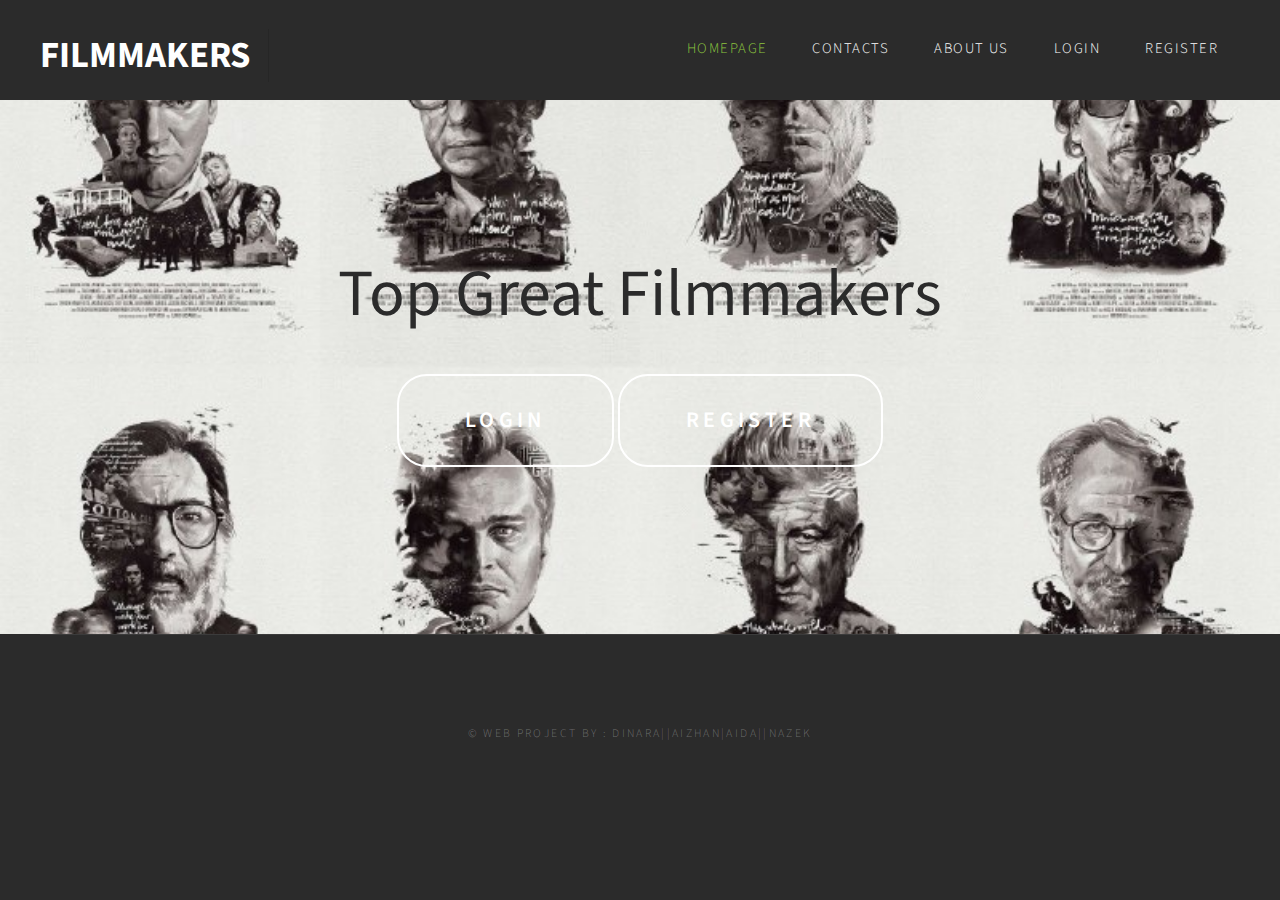
<file: frontHome/index.html>
<html xmlns="http://www.w3.org/1999/xhtml">
<head>
<meta http-equiv="Content-Type" content="text/html; charset=utf-8" />
<title></title>
<meta name="keywords" content="" />
<meta name="description" content="" />
<link href="http://fonts.googleapis.com/css?family=Source+Sans+Pro:200,300,400,600,700,900" rel="stylesheet" />
<link href="default.css" rel="stylesheet" type="text/css" media="all" />

</head>
<body>
<div id="header-wrapper">
	<div id="header" class="container">
		<div id="logo">
			<h1><a href="#">Filmmakers</a></h1>
		</div>
		<div id="menu">
			<ul>
				<li class="current_page_item"><a href="#" accesskey="1" title="">Homepage</a></li>
				<li><a href="#" accesskey="2" title="">Contacts</a></li>
				<li><a href="#" accesskey="3" title="">About Us</a></li>
				<li><a href="#" accesskey="4" title="">Login</a></li>
				<li><a href="#" accesskey="5" title="">Register</a></li>
			</ul>
		</div>
	</div>
</div>
<div id="header-featured">
	<div id="banner-wrapper">
		<div id="banner" class="container">
			<h2>Top Great Filmmakers</h2>
			
			<a href="#" class="button">Login</a>
			<a href="#" class="button">Register</a>
		</div>
	</div>
</div>

<div id="copyright" class="container">
	<p>&copy; Web project by :  Dinara||Aizhan|Aida||Nazek</p>
</div>
</body>
</html>
</file>
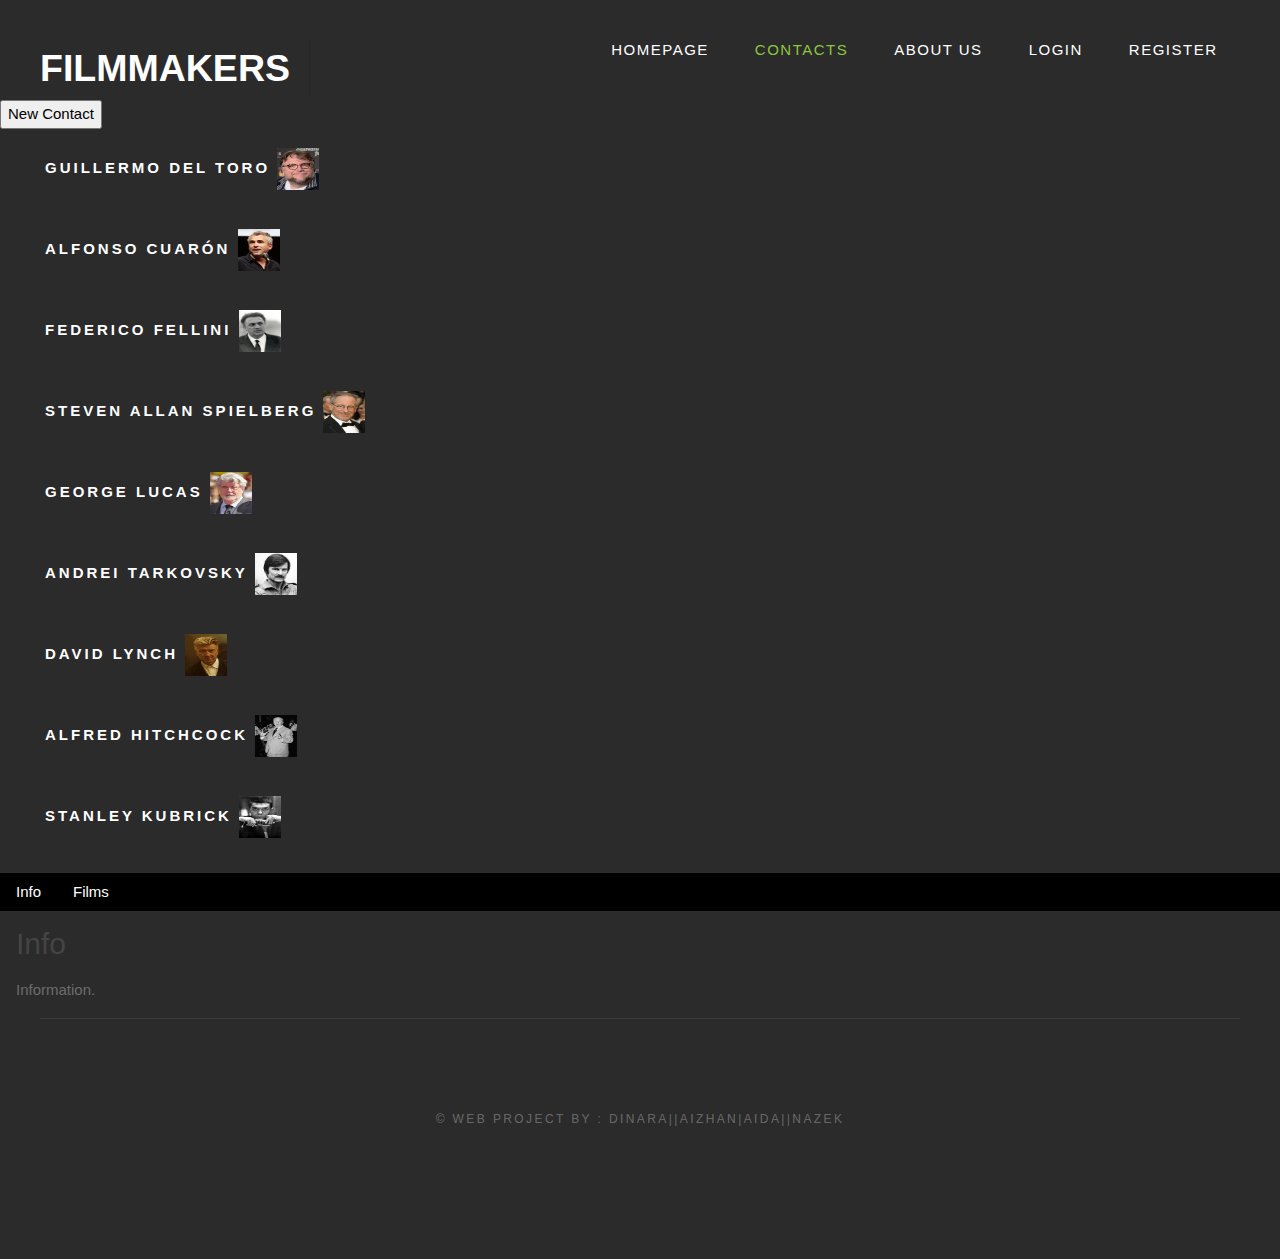
<file: Main/index.html>
<html xmlns="http://www.w3.org/1999/xhtml">
<head>
<meta http-equiv="Content-Type" content="text/html; charset=utf-8" />
<title></title>
<meta name="keywords" content="" />
<meta name="description" content="" />
<link href="http://fonts.googleapis.com/css?family=Source+Sans+Pro:200,300,400,600,700,900" rel="stylesheet" />
<link href="default.css" rel="stylesheet" type="text/css" media="all" />
<link rel="stylesheet" href="https://www.w3schools.com/w3css/4/w3.css">

</head>
<body>
<div id="header-wrapper">
	<div id="header" class="container">
		<div id="logo">
			<h1><a href="#">Filmmakers</a></h1>
		</div>
		<div id="menu">
			<ul>
				<li><a href="#" accesskey="1" title="">Homepage</a></li>
				<li class="current_page_item"><a href="#" accesskey="2" title="">Contacts</a></li>
				<li><a href="#" accesskey="3" title="">About Us</a></li>
				<li><a href="#" accesskey="4" title="">Login</a></li>
				<li><a href="#" accesskey="5" title="">Register</a></li>
			</ul>
		</div>
	</div>
</div>
<div >
	<button>New Contact</button>
	<ul>
		<li><a href="#" class="button" onclick="openCity('Guillermo del Toro')">Guillermo del Toro <img src="images/gu.jpg" width="42" height="42"/></a></li>
		<li><a href="#" class="button" onclick="openCity('Alfonso Cuarón')">Alfonso Cuarón <img src="images/alfo.jpg" width="42" height="42"/></a></li>
		<li><a href="#" class="button" onclick="openCity('Federico Fellini')">Federico Fellini <img src="images/fed.jpg" width="42" height="42"/></a></li>
		<li><a href="#" class="button" onclick="openCity('Steven Allan Spielberg')">Steven Allan Spielberg <img src="images/stev.jpg" width="42" height="42"/></a></li>
		<li><a href="#" class="button" onclick="openCity('George Lucas')">George Lucas <img src="images/george.jpg" width="42" height="42"/></a></li>
		<li><a href="#" class="button" onclick="openCity('Andrei Tarkovsky ')">Andrei Tarkovsky <img src="images/andrei.jpg" width="42" height="42"/></a></li>
		<li><a href="#" class="button" onclick="openCity('David Lynch')">David Lynch <img src="images/david.jpg" width="42" height="42"/></a></li>
		<li><a href="#" class="button" onclick="openCity('Alfred Hitchcock')">Alfred Hitchcock <img src="images/alfred.jpg" width="42" height="42"/></a></li>
		<li><a href="#" class="button" onclick="openCity('Stanley Kubrick')">Stanley Kubrick <img src="images/stan.jpg" width="42" height="42"/></a></li>
	</ul>
</div>
<div class="w3-bar w3-black" >
	<button class="w3-bar-item w3-button" onclick="openCity('Info')" >Info</button>
    <button class="w3-bar-item w3-button" onclick="openCity('Films')">Films</button>
</div>
<div id="Guillermo del Toro" class="w3-container film" style="display:none">
	
  <h2>Guillermo del Toro</h2>
  <ul>
  <li>First name Guillermo</li>
  <li>Last name del Toro</li>
  <li>Date Of Birth Oct 9, 1964 (54 years old)</li>
  <li>Occupation Film director, screenwriter, producer, novelist</li>
  <li>Country USA, Canada</li>
</ul>
<button class="w3-bar-item w3-button" >Edit</button>
<button class="w3-bar-item w3-button" >Delete</button>
</div>

<div id="Info" class="w3-container film">
  <h2>Info</h2>
  <p>Information.</p>
</div>

<div id="Films" class="w3-container film" style="display:none">
  <h2>Films</h2>
  <p>All Films.</p> 
</div>

<script>
function openCity(films) {
  var i;
  var x = document.getElementsByClassName("film");
  for (i = 0; i < x.length; i++) {
    x[i].style.display = "none";  
  }
  document.getElementById(films).style.display = "block";  
}
</script>
<div id="copyright" class="container">
	<p>&copy; Web project by :  Dinara||Aizhan|Aida||Nazek</p>
</div>
</body>
</html>
</file>
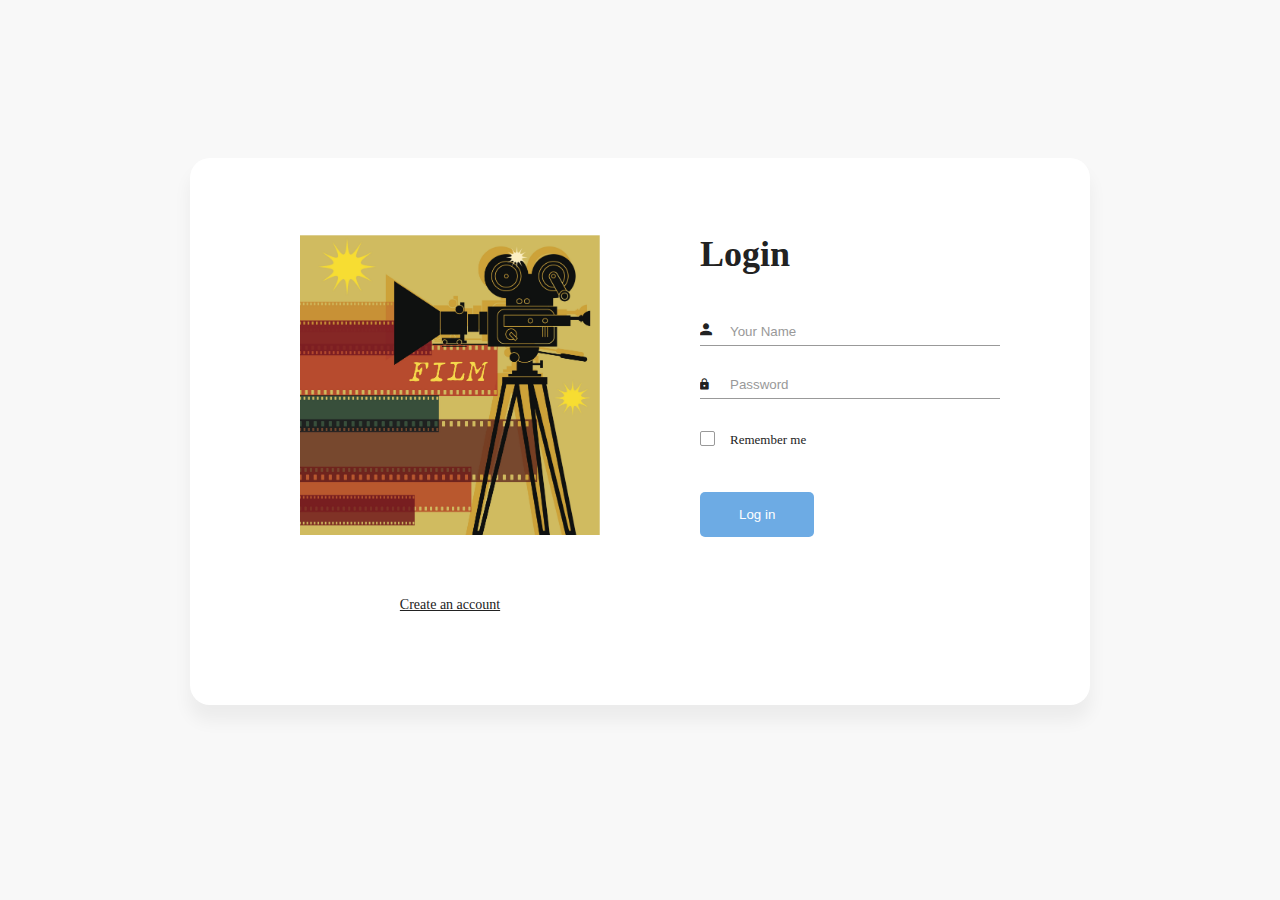
<file: RegistrationLogin/login.html>
<!DOCTYPE html>
<html lang="en">
<head>
    <meta charset="UTF-8">
    <meta name="viewport" content="width=device-width, initial-scale=1.0">
    <meta http-equiv="X-UA-Compatible" content="ie=edge">
    <title>Login</title>
    <link rel="stylesheet" href="fonts/material-icon/css/material-design-iconic-font.min.css">
    <link rel="stylesheet" href="css/style.css">
</head>
<body>

    <div class="main">
        <section class="sign-in">
            <div class="container">
                <div class="signin-content">
                    <div class="signin-image">
                        <figure><img src="images/signin-image.jpg" alt="sing up image"></figure>
                        <a href="#" class="signup-image-link">Create an account</a>
                    </div>

                    <div class="signin-form">
                        <h2 class="form-title">Login</h2>
                        <form method="POST" class="register-form" id="login-form">
                            <div class="form-group">
                                <label for="your_name"><i class="zmdi zmdi-account material-icons-name"></i></label>
                                <input type="text" name="your_name" id="your_name" placeholder="Your Name"/>
                            </div>
                            <div class="form-group">
                                <label for="your_pass"><i class="zmdi zmdi-lock"></i></label>
                                <input type="password" name="your_pass" id="your_pass" placeholder="Password"/>
                            </div>
                            <div class="form-group">
                                <input type="checkbox" name="remember-me" id="remember-me" class="agree-term" />
                                <label for="remember-me" class="label-agree-term"><span><span></span></span>Remember me</label>
                            </div>
                            <div class="form-group form-button">
                                <input type="submit" name="signin" id="signin" class="form-submit" value="Log in"/>
                            </div>
                        </form>
                        
                    </div>
                </div>
            </div>
        </section>

    </div>

</body>
</html>
</file>
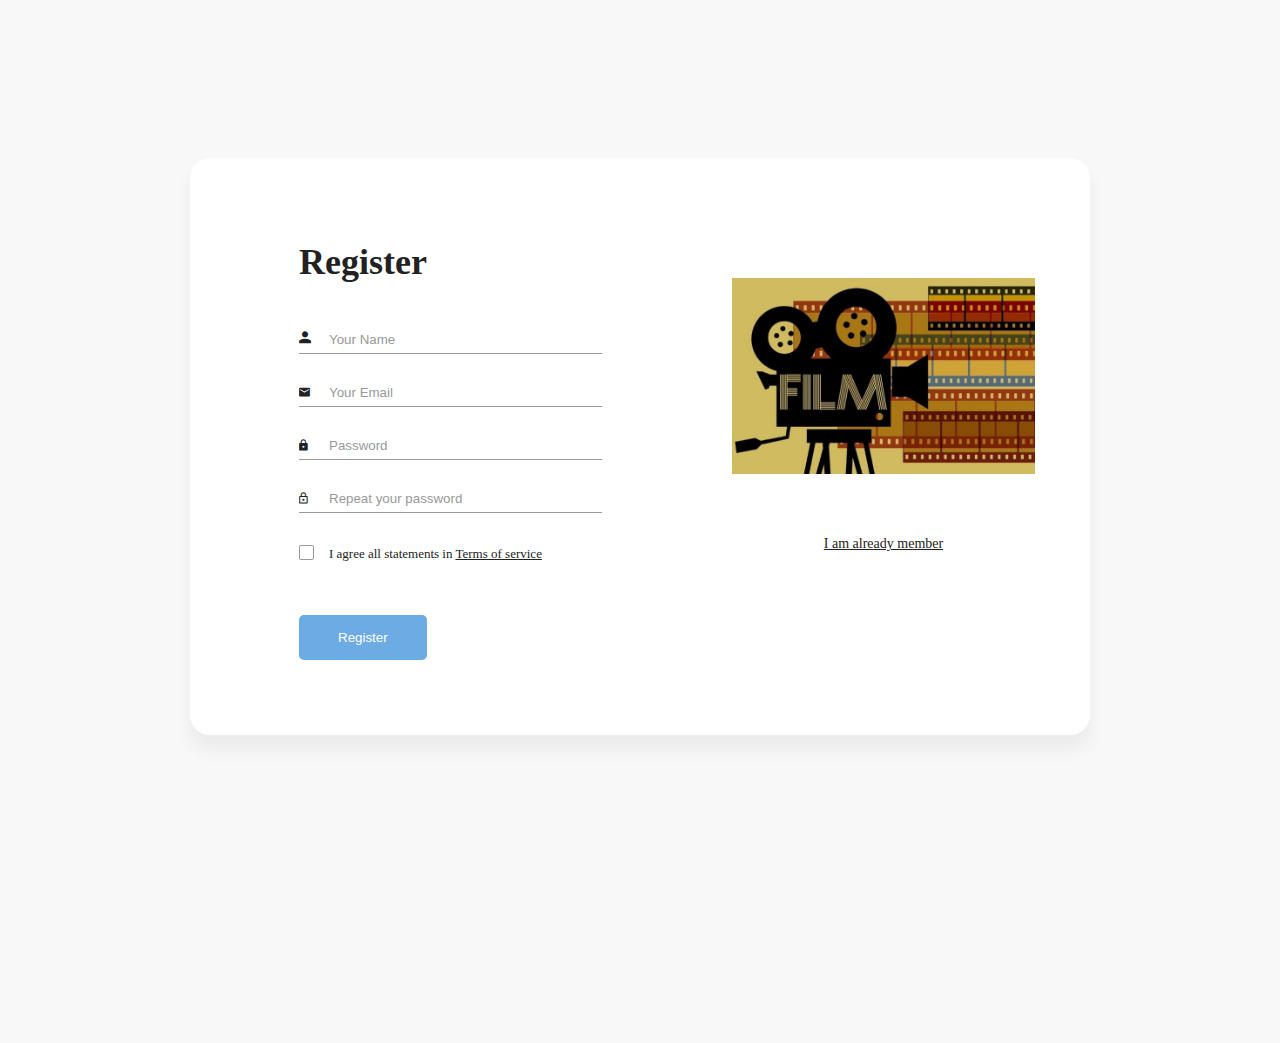
<file: RegistrationLogin/register.html>
<!DOCTYPE html>
<html lang="en">
<head>
    <meta charset="UTF-8">
    <meta name="viewport" content="width=device-width, initial-scale=1.0">
    <meta http-equiv="X-UA-Compatible" content="ie=edge">
    <title>Register</title>
    <link rel="stylesheet" href="fonts/material-icon/css/material-design-iconic-font.min.css">
    <link rel="stylesheet" href="css/style.css">
</head>
<body>

    <div class="main">

        <section class="signup">
            <div class="container">
                <div class="signup-content">
                    <div class="signup-form">
                        <h2 class="form-title">Register</h2>
                        <form method="POST" class="register-form" id="register-form">
                            <div class="form-group">
                                <label for="name"><i class="zmdi zmdi-account material-icons-name"></i></label>
                                <input type="text" name="name" id="name" placeholder="Your Name"/>
                            </div>
                            <div class="form-group">
                                <label for="email"><i class="zmdi zmdi-email"></i></label>
                                <input type="email" name="email" id="email" placeholder="Your Email"/>
                            </div>
                            <div class="form-group">
                                <label for="pass"><i class="zmdi zmdi-lock"></i></label>
                                <input type="password" name="pass" id="pass" placeholder="Password"/>
                            </div>
                            <div class="form-group">
                                <label for="re-pass"><i class="zmdi zmdi-lock-outline"></i></label>
                                <input type="password" name="re_pass" id="re_pass" placeholder="Repeat your password"/>
                            </div>
                            <div class="form-group">
                                <input type="checkbox" name="agree-term" id="agree-term" class="agree-term" />
                                <label for="agree-term" class="label-agree-term"><span><span></span></span>I agree all statements in  <a href="#" class="term-service">Terms of service</a></label>
                            </div>
                            <div class="form-group form-button">
                                <input type="submit" name="signup" id="signup" class="form-submit" value="Register"/>
                            </div>
                        </form>
                    </div>
                    <div class="signup-image">
                        <figure><img src="images/signup-image.jpg" alt="sing up image"></figure>
                        <a href="#" class="signup-image-link">I am already member</a>
                    </div>
                </div>
            </div>
        </section>

    </div>

</body>
</html>
</file>
<file: frontHome/default.css>
html, body
{
	height: 100%;
}

body
{
	margin: 0px;
	padding: 0px;
	background: #2b2b2b;
	font-family: 'Source Sans Pro', sans-serif;
	font-size: 11pt;
	font-weight: 300;
	color: #6c6c6c
}

h1, h2, h3
{
	margin: 0;
	padding: 0;
	font-weight: 600;
	color: #454445;
}

p, ol, ul
{
	margin-top: 0;
}

ol, ul
{
	padding: 0;
	list-style: none;
}

p
{
	line-height: 180%;
}

strong
{
}

a
{
	color: #2C383B;
}

a:hover
{
	text-decoration: none;
}

.container
{
	margin: 0px auto;
	width: 1200px;
}


	.button
{
	display: inline-block;
	padding: 1.3em 3em;
	-moz-transition: opacity 0.25s ease-in-out;
	-webkit-transition: opacity 0.25s ease-in-out;
	-o-transition: opacity 0.25s ease-in-out;
	-ms-transition: opacity 0.25s ease-in-out;
	transition: opacity 0.25s ease-in-out;
	letter-spacing: 0.20em;
	text-decoration: none;
	text-transform: uppercase;
	font-weight: 600;
	color: #FFF;
}

.button:hover
{
	background: #86bd3b;
}

.button:active
{
}

.button-big
{
	padding: 1.6em 4em;
	font-size: 1.4em;
	font-weight: 900;
}

/*********************************************************************************/
/* Heading Titles                                                                */
/*********************************************************************************/

	.title
{
	margin-bottom: 3em;
}

.title h2
{
	font-weight: 400;
	font-size: 2.8em;
	color: #323232;
}

.title .byline
{
	letter-spacing: 0.15em;
	text-transform: uppercase;
	font-weight: 400;
	font-size: 1.1em;
	color: #6F6F6F;
}

/*********************************************************************************/
/* Header                                                                        */
/*********************************************************************************/
	
#header-wrapper
{
	background: #2b2b2b;
}

#header
{
	position: relative;
	height: 100px;
}

/*********************************************************************************/
/* Logo                                                                          */
/*********************************************************************************/

#logo
{
	position: absolute;
	top: 2em;
	width: 100%;
}

#logo h1
{
	display: inline-block;
	font-size: 2.5em;
	text-transform: uppercase;
	font-weight: 700;
	color: #ED7070;
	padding-right: 0.50em;
	border-right: 1px solid rgba(0,0,0,.1);
}

#logo span
{
	display: inline-block;
	padding-right: .50em;
	letter-spacing: 0.10em;
	text-transform: uppercase;
	font-size: 0.90em;
}

#logo a
{
	text-decoration: none;
	color: #FFF;
}

#logo .fa
{
	color: #8dc63f;
}

#logo .fa:after
{
	position: absolute;
	display: inline-block;
	padding-right: 2em;
}

/*********************************************************************************/
/* Menu                                                                          */
/*********************************************************************************/

#menu
{
	position: absolute;
	right: 0;
	top: 1.6em;
}

#menu ul
{
	display: inline-block;
}

#menu li
{
	display: block;
	float: left;
	text-align: center;
}

#menu li a, #menu li span
{
	display: inline-block;
	margin-left: 1px;
	padding: 1em 1.5em 0em 1.5em;
	letter-spacing: 0.10em;
	text-decoration: none;
	font-size: 1em;
	text-transform: uppercase;
	outline: 0;
	color: #FFF;
}

#menu li:hover a, #menu li.active a, #menu li.active span
{
}

#menu .current_page_item a
{
	color: #8dc63f;
}

/*********************************************************************************/
/* Banner                                                                        */
/*********************************************************************************/
	

	#header-featured
	{
		padding: 10em 0em;
		background-image: url(images/banner.jpg);
		background-position: center;
		background-size: cover;
	}



#banner-wrapper
{
}

#banner
{
	overflow: hidden;
	width: 1000px;
	text-align: center;
	color: rgba(255,255,255,.7);
	font-size: 1.5em;
}

#banner a
{
	color: rgba(255,255,255,.9);
}

#banner h2
{
	padding-bottom: 0.50em;
	font-weight: 400;
	font-size: 3em;
	color: #2b2b2b;

}

#banner .button
{
	margin: 0 0 20px 0;
	background-color: : transparent;
	text-align: center;
	font-weight: 600px;
	color:#fff;
	border: 2px solid #fff;
	border-radius: 30px;


}

#banner strong
{
	color: #FFF;
}

#banner span
{
	display: block;
	padding-top: 0.20em;
	text-transform: uppercase;
	font-size: 1.2em;
	color: #A2A2A2;
}

/*********************************************************************************/
/* Page                                                                          */
/*********************************************************************************/

#wrapper
{
	background: #FFF;
}

#page
{
	overflow: hidden;
	padding: 6em 0em;
	border-bottom: 2px solid #E3E3E3;
	text-align: center;
}

#page .button
{
	margin-top: 2em;
}

/*********************************************************************************/
/* Content                                                                       */
/*********************************************************************************/

#content
{
	padding: 0em 7em;
}

/*********************************************************************************/
/* Sidebar                                                                       */
/*********************************************************************************/

#copyright
{
	overflow: hidden;
	padding: 6em 0em 10em 0em;
	border-top: 1px solid rgba(255,255,255,0.08);
	height: 2px;
}

#copyright p
{
	letter-spacing: 0.20em;
	text-align: center;
	text-transform: uppercase;
	font-size: 0.80em;
	color: rgba(255,255,255,0.3);
}

#copyright a
{
	text-decoration: none;
	color: rgba(255,255,255,0.6);
}

/*********************************************************************************/
/* Featured                                                                      */
/*********************************************************************************/

#featured-wrapper
{
	overflow: hidden;
	padding: 10em 0em;
	background: #FFF;
	text-align: center;
}

#footer-wrapper
{
	overflow: hidden;
	padding: 7em 0em;
	color: rgba(255,255,255,0.5);
}


#footer .title h2
{
	font-size: 2em;
	font-weight: 300;
	color: #FFF;
}

#footer .title .byline
{
	display: block;
	padding-top: 1em;
	text-transform: uppercase;
	font-size: 0.80em;
	color: rgba(255,255,255,0.5);
}

#footer .column1,
#footer .column2
{
	width: 560px;
}

#footer .column1
{
	float: left;
}

#footer .column2
{
	float: right;
}

#footer .button
{
	margin-top: 2em;
}

#extra
{
	overflow: hidden;
	margin: 5em auto 2em auto;
	padding: 2em 0em 2em 0em;
	background: #ECECEC;
}

#extra h2
{
	margin: 0em;
	padding: 0em;
	font-weight: 400;
	font-size: 2.4em;
	color: #555555;
}

#extra span
{
	display: block;
	padding-top: 0.20em;
	text-transform: uppercase;
	font-size: 1.2em;
	color: #A2A2A2;
}


.extra2
{
}


.margin-btm
{
	overflow: hidden;
	margin-bottom: 5em;
	padding-bottom: 5em;
	border-bottom: 1px solid rgba(0,0,0,.1);
}
</file>
<file: Main/default.css>
html, body
{
	height: 100%;
}

body
{
	margin: 0px;
	padding: 0px;
	background: #2b2b2b;
	font-family: 'Source Sans Pro', sans-serif;
	font-size: 11pt;
	font-weight: 300;
	color: #6c6c6c
}

h1, h2, h3
{
	margin: 0;
	padding: 0;
	font-weight: 600;
	color: #454445;
}

p, ol, ul
{
	margin-top: 0;
}

ol, ul
{
	padding: 0;
	list-style: none;
}

p
{
	line-height: 180%;
}

strong
{
}

a
{
	color: #2C383B;
}

a:hover
{
	text-decoration: none;
}

.container
{
	margin: 0px auto;
	width: 1200px;
}


	.button
{
	display: inline-block;
	padding: 1.3em 3em;
	-moz-transition: opacity 0.25s ease-in-out;
	-webkit-transition: opacity 0.25s ease-in-out;
	-o-transition: opacity 0.25s ease-in-out;
	-ms-transition: opacity 0.25s ease-in-out;
	transition: opacity 0.25s ease-in-out;
	letter-spacing: 0.20em;
	text-decoration: none;
	text-transform: uppercase;
	font-weight: 600;
	color: #FFF;
}

.button:hover
{
	background: #86bd3b;
}

.button:active
{
}

.button-big
{
	padding: 1.6em 4em;
	font-size: 1.4em;
	font-weight: 900;
}

/*********************************************************************************/
/* Heading Titles                                                                */
/*********************************************************************************/

	.title
{
	margin-bottom: 3em;
}

.title h2
{
	font-weight: 400;
	font-size: 2.8em;
	color: #323232;
}

.title .byline
{
	letter-spacing: 0.15em;
	text-transform: uppercase;
	font-weight: 400;
	font-size: 1.1em;
	color: #6F6F6F;
}

/*********************************************************************************/
/* Header                                                                        */
/*********************************************************************************/
	
#header-wrapper
{
	background: #2b2b2b;
}

#header
{
	position: relative;
	height: 100px;
}

/*********************************************************************************/
/* Logo                                                                          */
/*********************************************************************************/

#logo
{
	position: absolute;
	top: 2em;
	width: 100%;
}

#logo h1
{
	display: inline-block;
	font-size: 2.5em;
	text-transform: uppercase;
	font-weight: 700;
	color: #ED7070;
	padding-right: 0.50em;
	border-right: 1px solid rgba(0,0,0,.1);
}

#logo span
{
	display: inline-block;
	padding-right: .50em;
	letter-spacing: 0.10em;
	text-transform: uppercase;
	font-size: 0.90em;
}

#logo a
{
	text-decoration: none;
	color: #FFF;
}

#logo .fa
{
	color: #8dc63f;
}

#logo .fa:after
{
	position: absolute;
	display: inline-block;
	padding-right: 2em;
}

/*********************************************************************************/
/* Menu                                                                          */
/*********************************************************************************/

#menu
{
	position: absolute;
	right: 0;
	top: 1.6em;
}

#menu ul
{
	display: inline-block;
}

#menu li
{
	display: block;
	float: left;
	text-align: center;
}

#menu li a, #menu li span
{
	display: inline-block;
	margin-left: 1px;
	padding: 1em 1.5em 0em 1.5em;
	letter-spacing: 0.10em;
	text-decoration: none;
	font-size: 1em;
	text-transform: uppercase;
	outline: 0;
	color: #FFF;
}

#menu li:hover a, #menu li.active a, #menu li.active span
{
}
#menu .current_page_item a
{
	color: #8dc63f;
}

/*********************************************************************************/
/* Banner                                                                        */
/*********************************************************************************/
	

	#header-featured
	{
		padding: 10em 0em;
		background-image: url(images/banner.jpg);
		background-position: center;
		background-size: cover;
	}

#shows { float: right; display: inline-block;}

#banner-wrapper
{
}

#banner
{
	overflow: hidden;
	width: 1000px;
	text-align: center;
	color: rgba(255,255,255,.7);
	font-size: 1.5em;
}

#banner a
{
	color: rgba(255,255,255,.9);
}

#banner h2
{
	padding-bottom: 0.50em;
	font-weight: 400;
	font-size: 3em;
	color: #2b2b2b;

}

#banner .button
{
	margin: 0 0 20px 0;
	background-color: : transparent;
	text-align: center;
	font-weight: 600px;
	color:#fff;
	border: 2px solid #fff;
	border-radius: 30px;


}

#banner strong
{
	color: #FFF;
}

#banner span
{
	display: block;
	padding-top: 0.20em;
	text-transform: uppercase;
	font-size: 1.2em;
	color: #A2A2A2;
}

/*********************************************************************************/
/* Page                                                                          */
/*********************************************************************************/

#wrapper
{
	background: #FFF;
}

#page
{
	overflow: hidden;
	padding: 6em 0em;
	border-bottom: 2px solid #E3E3E3;
	text-align: center;
}

#page .button
{
	margin-top: 2em;
}

/*********************************************************************************/
/* Content                                                                       */
/*********************************************************************************/

#content
{
	padding: 0em 7em;
}

/*********************************************************************************/
/* Sidebar                                                                       */
/*********************************************************************************/

#copyright
{
	overflow: hidden;
	padding: 6em 0em 10em 0em;
	border-top: 1px solid rgba(255,255,255,0.08);
	height: 2px;
}

#copyright p
{
	letter-spacing: 0.20em;
	text-align: center;
	text-transform: uppercase;
	font-size: 0.80em;
	color: rgba(255,255,255,0.3);
}

#copyright a
{
	text-decoration: none;
	color: rgba(255,255,255,0.6);
}

/*********************************************************************************/
/* Featured                                                                      */
/*********************************************************************************/

#featured-wrapper
{
	overflow: hidden;
	padding: 10em 0em;
	background: #FFF;
	text-align: center;
}

#footer-wrapper
{
	overflow: hidden;
	padding: 7em 0em;
	color: rgba(255,255,255,0.5);
}


#footer .title h2
{
	font-size: 2em;
	font-weight: 300;
	color: #FFF;
}

#footer .title .byline
{
	display: block;
	padding-top: 1em;
	text-transform: uppercase;
	font-size: 0.80em;
	color: rgba(255,255,255,0.5);
}

#footer .column1,
#footer .column2
{
	width: 560px;
}

#footer .column1
{
	float: left;
}

#footer .column2
{
	float: right;
}

#footer .button
{
	margin-top: 2em;
}

#extra
{
	overflow: hidden;
	margin: 5em auto 2em auto;
	padding: 2em 0em 2em 0em;
	background: #ECECEC;
}

#extra h2
{
	margin: 0em;
	padding: 0em;
	font-weight: 400;
	font-size: 2.4em;
	color: #555555;
}

#extra span
{
	display: block;
	padding-top: 0.20em;
	text-transform: uppercase;
	font-size: 1.2em;
	color: #A2A2A2;
}


.extra2
{
}


.margin-btm
{
	overflow: hidden;
	margin-bottom: 5em;
	padding-bottom: 5em;
	border-bottom: 1px solid rgba(0,0,0,.1);
}
</file>
<file: RegistrationLogin/css/style.css>
display-flex, .display-flex, .display-flex-center, .signup-content, .signin-content, .social-login, .socials {
  display: flex;
  display: -webkit-flex; }
list-type-ulli, .socials {
  list-style-type: none;
  margin: 0;
  padding: 0; }

@font-face {
  font-style: normal;
  font-weight: 300;}
@font-face {
  font-style: italic;
  font-weight: 300;
 }
@font-face {
  font-style: normal;
  font-weight: 400;
}
@font-face {
  font-style: italic;
  font-weight: 400;
}
@font-face {
  font-style: normal;
  font-weight: 500;
}
@font-face {
  font-style: italic;
  font-weight: 500;
}
@font-face {
  font-style: normal;
  font-weight: 600;
}
@font-face {
  font-style: normal;
  font-weight: 700;
}
@font-face {
  font-style: italic;
  font-weight: 700;
}
@font-face {
  font-style: normal;
  font-weight: 800;
}
@font-face {
  font-style: italic;
  font-weight: 800;
}
@font-face {
  font-style: normal;
  font-weight: 900;
}
a:focus, a:active {
  text-decoration: none;
  outline: none;
  transition: all 300ms ease 0s;
  -moz-transition: all 300ms ease 0s;
  -webkit-transition: all 300ms ease 0s;
  -o-transition: all 300ms ease 0s;
  -ms-transition: all 300ms ease 0s; }

input, select, textarea {
  outline: none;
  appearance: unset !important;
  -moz-appearance: unset !important;
  -webkit-appearance: unset !important;
  -o-appearance: unset !important;
  -ms-appearance: unset !important; }

input::-webkit-outer-spin-button, input::-webkit-inner-spin-button {
  appearance: none !important;
  -moz-appearance: none !important;
  -webkit-appearance: none !important;
  -o-appearance: none !important;
  -ms-appearance: none !important;
  margin: 0; }

input:focus, select:focus, textarea:focus {
  outline: none;
  box-shadow: none !important;
  -moz-box-shadow: none !important;
  -webkit-box-shadow: none !important;
  -o-box-shadow: none !important;
  -ms-box-shadow: none !important; }

input[type=checkbox] {
  appearance: checkbox !important;
  -moz-appearance: checkbox !important;
  -webkit-appearance: checkbox !important;
  -o-appearance: checkbox !important;
  -ms-appearance: checkbox !important; }

input[type=radio] {
  appearance: radio !important;
  -moz-appearance: radio !important;
  -webkit-appearance: radio !important;
  -o-appearance: radio !important;
  -ms-appearance: radio !important; }

img {
  max-width: 100%;
  height: auto; }

figure {
  margin: 0; }

p {
  margin-bottom: 0px;
  font-size: 15px;
  color: #777; }

h2 {
  line-height: 1.66;
  margin: 0;
  padding: 0;
  font-weight: bold;
  color: #222;
  font-size: 36px; }

.main {
  background: #f8f8f8;
  padding: 150px 0; }

.clear {
  clear: both; }

body {
  font-size: 13px;
  line-height: 1.8;
  color: #222;
  background: #f8f8f8;
  font-weight: 400;}

.container {
  width: 900px;
  background: #fff;
  margin: 0 auto;
  box-shadow: 0px 15px 16.83px 0.17px rgba(0, 0, 0, 0.05);
  -moz-box-shadow: 0px 15px 16.83px 0.17px rgba(0, 0, 0, 0.05);
  -webkit-box-shadow: 0px 15px 16.83px 0.17px rgba(0, 0, 0, 0.05);
  -o-box-shadow: 0px 15px 16.83px 0.17px rgba(0, 0, 0, 0.05);
  -ms-box-shadow: 0px 15px 16.83px 0.17px rgba(0, 0, 0, 0.05);
  border-radius: 20px;
  -moz-border-radius: 20px;
  -webkit-border-radius: 20px;
  -o-border-radius: 20px;
  -ms-border-radius: 20px; }

.display-flex {
  justify-content: space-between;
  -moz-justify-content: space-between;
  -webkit-justify-content: space-between;
  -o-justify-content: space-between;
  -ms-justify-content: space-between;
  align-items: center;
  -moz-align-items: center;
  -webkit-align-items: center;
  -o-align-items: center;
  -ms-align-items: center; }

.display-flex-center {
  justify-content: center;
  -moz-justify-content: center;
  -webkit-justify-content: center;
  -o-justify-content: center;
  -ms-justify-content: center;
  align-items: center;
  -moz-align-items: center;
  -webkit-align-items: center;
  -o-align-items: center;
  -ms-align-items: center; }

.position-center {
  position: absolute;
  top: 50%;
  left: 50%;
  transform: translate(-50%, -50%);
  -moz-transform: translate(-50%, -50%);
  -webkit-transform: translate(-50%, -50%);
  -o-transform: translate(-50%, -50%);
  -ms-transform: translate(-50%, -50%); }

.signup {
  margin-bottom: 150px; }

.signup-content {
  padding: 75px 0; }

.signup-form, .signup-image, .signin-form, .signin-image {
  width: 50%;
  overflow: hidden; }

.signup-image {
  margin: 0 55px; }

.form-title {
  margin-bottom: 33px; }

.signup-image {
  margin-top: 45px; }

figure {
  margin-bottom: 50px;
  text-align: center; }

.form-submit {
  display: inline-block;
  background: #6dabe4;
  color: #fff;
  border-bottom: none;
  width: auto;
  padding: 15px 39px;
  border-radius: 5px;
  -moz-border-radius: 5px;
  -webkit-border-radius: 5px;
  -o-border-radius: 5px;
  -ms-border-radius: 5px;
  margin-top: 25px;
  cursor: pointer; }
  .form-submit:hover {
    background: #4292dc; }

#signin {
  margin-top: 16px; }

.signup-image-link {
  font-size: 14px;
  color: #222;
  display: block;
  text-align: center; }

.term-service {
  font-size: 13px;
  color: #222; }

.signup-form {
  margin-left: 75px;
  margin-right: 75px;
  padding-left: 34px; }

.register-form {
  width: 100%; }

.form-group {
  position: relative;
  margin-bottom: 25px;
  overflow: hidden; }
  .form-group:last-child {
    margin-bottom: 0px; }

input {
  width: 100%;
  display: block;
  border: none;
  border-bottom: 1px solid #999;
  padding: 6px 30px;
  box-sizing: border-box; }
  input::-webkit-input-placeholder {
    color: #999; }
  input::-moz-placeholder {
    color: #999; }
  input:-ms-input-placeholder {
    color: #999; }
  input:-moz-placeholder {
    color: #999; }
  input:focus {
    border-bottom: 1px solid #222; }
    input:focus::-webkit-input-placeholder {
      color: #222; }
    input:focus::-moz-placeholder {
      color: #222; }
    input:focus:-ms-input-placeholder {
      color: #222; }
    input:focus:-moz-placeholder {
      color: #222; }

input[type=checkbox]:not(old) {
  width: 2em;
  margin: 0;
  padding: 0;
  font-size: 1em;
  display: none; }

input[type=checkbox]:not(old) + label {
  display: inline-block;
  line-height: 1.5em;
  margin-top: 6px; }

input[type=checkbox]:not(old) + label > span {
  display: inline-block;
  width: 13px;
  height: 13px;
  margin-right: 15px;
  margin-bottom: 3px;
  border: 1px solid #999;
  border-radius: 2px;
  -moz-border-radius: 2px;
  -webkit-border-radius: 2px;
  -o-border-radius: 2px;
  -ms-border-radius: 2px;
  background: white;
  background-image: -moz-linear-gradient(white, white);
  background-image: -ms-linear-gradient(white, white);
  background-image: -o-linear-gradient(white, white);
  background-image: -webkit-linear-gradient(white, white);
  background-image: linear-gradient(white, white);
  vertical-align: bottom; }

input[type=checkbox]:not(old):checked + label > span {
  background-image: -moz-linear-gradient(white, white);
  background-image: -ms-linear-gradient(white, white);
  background-image: -o-linear-gradient(white, white);
  background-image: -webkit-linear-gradient(white, white);
  background-image: linear-gradient(white, white); }

input[type=checkbox]:not(old):checked + label > span:before {
  content: '\f26b';
  display: block;
  color: #222;
  font-size: 11px;
  line-height: 1.2;
  text-align: center;
  font-family: 'Material-Design-Iconic-Font';
  font-weight: bold; }

.agree-term {
  display: inline-block;
  width: auto; }

label {
  position: absolute;
  left: 0;
  top: 50%;
  transform: translateY(-50%);
  -moz-transform: translateY(-50%);
  -webkit-transform: translateY(-50%);
  -o-transform: translateY(-50%);
  -ms-transform: translateY(-50%);
  color: #222; }

.label-has-error {
  top: 22%; }

label.error {
  position: relative;
  background: url("../images/unchecked.gif") no-repeat;
  background-position-y: 3px;
  padding-left: 20px;
  display: block;
  margin-top: 20px; }

label.valid {
  display: block;
  position: absolute;
  right: 0;
  left: auto;
  margin-top: -6px;
  width: 20px;
  height: 20px;
  background: transparent; }
  label.valid:after {
    font-family: 'Material-Design-Iconic-Font';
    content: '\f269';
    width: 100%;
    height: 100%;
    position: absolute;
    /* right: 0; */
    font-size: 16px;
    color: green; }

.label-agree-term {
  position: relative;
  top: 0%;
  transform: translateY(0);
  -moz-transform: translateY(0);
  -webkit-transform: translateY(0);
  -o-transform: translateY(0);
  -ms-transform: translateY(0); }

.material-icons-name {
  font-size: 18px; }

.signin-content {
  padding-top: 67px;
  padding-bottom: 87px; }

.social-login {
  align-items: center;
  -moz-align-items: center;
  -webkit-align-items: center;
  -o-align-items: center;
  -ms-align-items: center;
  margin-top: 80px; }

.social-label {
  display: inline-block;
  margin-right: 15px; }

.socials li {
  padding: 5px; }
  .socials li:last-child {
    margin-right: 0px; }
  .socials li a {
    text-decoration: none; }
    .socials li a i {
      width: 30px;
      height: 30px;
      color: #fff;
      font-size: 14px;
      border-radius: 5px;
      -moz-border-radius: 5px;
      -webkit-border-radius: 5px;
      -o-border-radius: 5px;
      -ms-border-radius: 5px;
      transform: translateZ(0);
      -moz-transform: translateZ(0);
      -webkit-transform: translateZ(0);
      -o-transform: translateZ(0);
      -ms-transform: translateZ(0);
      -webkit-transition-duration: 0.3s;
      transition-duration: 0.3s;
      -webkit-transition-property: transform;
      transition-property: transform;
      -webkit-transition-timing-function: ease-out;
      transition-timing-function: ease-out; }
  .socials li:hover a i {
    -webkit-transform: scale(1.3) translateZ(0);
    transform: scale(1.3) translateZ(0); }

.zmdi-facebook {
  background: #3b5998; }

.zmdi-twitter {
  background: #1da0f2; }

.zmdi-google {
  background: #e72734; }

.signin-form {
  margin-right: 90px;
  margin-left: 80px; }

.signin-image {
  margin-left: 110px;
  margin-right: 20px;
  margin-top: 10px; }

@media screen and (max-width: 1200px) {
  .container {
    width: calc( 100% - 30px);
    max-width: 100%; } }
@media screen and (min-width: 1024px) {
  .container {
    max-width: 1200px; } }
@media screen and (max-width: 768px) {
  .signup-content, .signin-content {
    flex-direction: column;
    -moz-flex-direction: column;
    -webkit-flex-direction: column;
    -o-flex-direction: column;
    -ms-flex-direction: column;
    justify-content: center;
    -moz-justify-content: center;
    -webkit-justify-content: center;
    -o-justify-content: center;
    -ms-justify-content: center; }

  .signup-form {
    margin-left: 0px;
    margin-right: 0px;
    padding-left: 0px;
    /* box-sizing: border-box; */
    padding: 0 30px; }

  .signin-image {
    margin-left: 0px;
    margin-right: 0px;
    margin-top: 50px;
    order: 2;
    -moz-order: 2;
    -webkit-order: 2;
    -o-order: 2;
    -ms-order: 2; }

  .signup-form, .signup-image, .signin-form, .signin-image {
    width: auto; }

  .social-login {
    justify-content: center;
    -moz-justify-content: center;
    -webkit-justify-content: center;
    -o-justify-content: center;
    -ms-justify-content: center; }

  .form-button {
    text-align: center; }

  .signin-form {
    order: 1;
    -moz-order: 1;
    -webkit-order: 1;
    -o-order: 1;
    -ms-order: 1;
    margin-right: 0px;
    margin-left: 0px;
    padding: 0 30px; }

  .form-title {
    text-align: center; } }
@media screen and (max-width: 400px) {
  .social-login {
    flex-direction: column;
    -moz-flex-direction: column;
    -webkit-flex-direction: column;
    -o-flex-direction: column;
    -ms-flex-direction: column; }

  .social-label {
    margin-right: 0px;
    margin-bottom: 10px; } }

/*# sourceMappingURL=style.css.map */
s
</file>
<file: RegistrationLogin/fonts/material-icon/css/material-design-iconic-font.min.css>
@font-face{font-family:Material-Design-Iconic-Font;src:url(../fonts/Material-Design-Iconic-Font.woff2?v=2.2.0) format('woff2'),url(../fonts/Material-Design-Iconic-Font.woff?v=2.2.0) format('woff'),url(../fonts/Material-Design-Iconic-Font.ttf?v=2.2.0) format('truetype')}.zmdi{display:inline-block;font:normal normal normal 14px/1 'Material-Design-Iconic-Font';font-size:inherit;text-rendering:auto;-webkit-font-smoothing:antialiased;-moz-osx-font-smoothing:grayscale}.zmdi-hc-lg{font-size:1.33333333em;line-height:.75em;vertical-align:-15%}.zmdi-hc-2x{font-size:2em}.zmdi-hc-3x{font-size:3em}.zmdi-hc-4x{font-size:4em}.zmdi-hc-5x{font-size:5em}.zmdi-hc-fw{width:1.28571429em;text-align:center}.zmdi-hc-ul{padding-left:0;margin-left:2.14285714em;list-style-type:none}.zmdi-hc-ul>li{position:relative}.zmdi-hc-li{position:absolute;left:-2.14285714em;width:2.14285714em;top:.14285714em;text-align:center}.zmdi-hc-li.zmdi-hc-lg{left:-1.85714286em}.zmdi-hc-border{padding:.1em .25em;border:solid .1em #9e9e9e;border-radius:2px}.zmdi-hc-border-circle{padding:.1em .25em;border:solid .1em #9e9e9e;border-radius:50%}.zmdi.pull-left{float:left;margin-right:.15em}.zmdi.pull-right{float:right;margin-left:.15em}.zmdi-hc-spin{-webkit-animation:zmdi-spin 1.5s infinite linear;animation:zmdi-spin 1.5s infinite linear}.zmdi-hc-spin-reverse{-webkit-animation:zmdi-spin-reverse 1.5s infinite linear;animation:zmdi-spin-reverse 1.5s infinite linear}@-webkit-keyframes zmdi-spin{0%{-webkit-transform:rotate(0deg);transform:rotate(0deg)}100%{-webkit-transform:rotate(359deg);transform:rotate(359deg)}}@keyframes zmdi-spin{0%{-webkit-transform:rotate(0deg);transform:rotate(0deg)}100%{-webkit-transform:rotate(359deg);transform:rotate(359deg)}}@-webkit-keyframes zmdi-spin-reverse{0%{-webkit-transform:rotate(0deg);transform:rotate(0deg)}100%{-webkit-transform:rotate(-359deg);transform:rotate(-359deg)}}@keyframes zmdi-spin-reverse{0%{-webkit-transform:rotate(0deg);transform:rotate(0deg)}100%{-webkit-transform:rotate(-359deg);transform:rotate(-359deg)}}.zmdi-hc-rotate-90{-webkit-transform:rotate(90deg);-ms-transform:rotate(90deg);transform:rotate(90deg)}.zmdi-hc-rotate-180{-webkit-transform:rotate(180deg);-ms-transform:rotate(180deg);transform:rotate(180deg)}.zmdi-hc-rotate-270{-webkit-transform:rotate(270deg);-ms-transform:rotate(270deg);transform:rotate(270deg)}.zmdi-hc-flip-horizontal{-webkit-transform:scale(-1,1);-ms-transform:scale(-1,1);transform:scale(-1,1)}.zmdi-hc-flip-vertical{-webkit-transform:scale(1,-1);-ms-transform:scale(1,-1);transform:scale(1,-1)}.zmdi-hc-stack{position:relative;display:inline-block;width:2em;height:2em;line-height:2em;vertical-align:middle}.zmdi-hc-stack-1x,.zmdi-hc-stack-2x{position:absolute;left:0;width:100%;text-align:center}.zmdi-hc-stack-1x{line-height:inherit}.zmdi-hc-stack-2x{font-size:2em}.zmdi-hc-inverse{color:#fff}.zmdi-3d-rotation:before{content:'\f101'}.zmdi-airplane-off:before{content:'\f102'}.zmdi-airplane:before{content:'\f103'}.zmdi-album:before{content:'\f104'}.zmdi-archive:before{content:'\f105'}.zmdi-assignment-account:before{content:'\f106'}.zmdi-assignment-alert:before{content:'\f107'}.zmdi-assignment-check:before{content:'\f108'}.zmdi-assignment-o:before{content:'\f109'}.zmdi-assignment-return:before{content:'\f10a'}.zmdi-assignment-returned:before{content:'\f10b'}.zmdi-assignment:before{content:'\f10c'}.zmdi-attachment-alt:before{content:'\f10d'}.zmdi-attachment:before{content:'\f10e'}.zmdi-audio:before{content:'\f10f'}.zmdi-badge-check:before{content:'\f110'}.zmdi-balance-wallet:before{content:'\f111'}.zmdi-balance:before{content:'\f112'}.zmdi-battery-alert:before{content:'\f113'}.zmdi-battery-flash:before{content:'\f114'}.zmdi-battery-unknown:before{content:'\f115'}.zmdi-battery:before{content:'\f116'}.zmdi-bike:before{content:'\f117'}.zmdi-block-alt:before{content:'\f118'}.zmdi-block:before{content:'\f119'}.zmdi-boat:before{content:'\f11a'}.zmdi-book-image:before{content:'\f11b'}.zmdi-book:before{content:'\f11c'}.zmdi-bookmark-outline:before{content:'\f11d'}.zmdi-bookmark:before{content:'\f11e'}.zmdi-brush:before{content:'\f11f'}.zmdi-bug:before{content:'\f120'}.zmdi-bus:before{content:'\f121'}.zmdi-cake:before{content:'\f122'}.zmdi-car-taxi:before{content:'\f123'}.zmdi-car-wash:before{content:'\f124'}.zmdi-car:before{content:'\f125'}.zmdi-card-giftcard:before{content:'\f126'}.zmdi-card-membership:before{content:'\f127'}.zmdi-card-travel:before{content:'\f128'}.zmdi-card:before{content:'\f129'}.zmdi-case-check:before{content:'\f12a'}.zmdi-case-download:before{content:'\f12b'}.zmdi-case-play:before{content:'\f12c'}.zmdi-case:before{content:'\f12d'}.zmdi-cast-connected:before{content:'\f12e'}.zmdi-cast:before{content:'\f12f'}.zmdi-chart-donut:before{content:'\f130'}.zmdi-chart:before{content:'\f131'}.zmdi-city-alt:before{content:'\f132'}.zmdi-city:before{content:'\f133'}.zmdi-close-circle-o:before{content:'\f134'}.zmdi-close-circle:before{content:'\f135'}.zmdi-close:before{content:'\f136'}.zmdi-cocktail:before{content:'\f137'}.zmdi-code-setting:before{content:'\f138'}.zmdi-code-smartphone:before{content:'\f139'}.zmdi-code:before{content:'\f13a'}.zmdi-coffee:before{content:'\f13b'}.zmdi-collection-bookmark:before{content:'\f13c'}.zmdi-collection-case-play:before{content:'\f13d'}.zmdi-collection-folder-image:before{content:'\f13e'}.zmdi-collection-image-o:before{content:'\f13f'}.zmdi-collection-image:before{content:'\f140'}.zmdi-collection-item-1:before{content:'\f141'}.zmdi-collection-item-2:before{content:'\f142'}.zmdi-collection-item-3:before{content:'\f143'}.zmdi-collection-item-4:before{content:'\f144'}.zmdi-collection-item-5:before{content:'\f145'}.zmdi-collection-item-6:before{content:'\f146'}.zmdi-collection-item-7:before{content:'\f147'}.zmdi-collection-item-8:before{content:'\f148'}.zmdi-collection-item-9-plus:before{content:'\f149'}.zmdi-collection-item-9:before{content:'\f14a'}.zmdi-collection-item:before{content:'\f14b'}.zmdi-collection-music:before{content:'\f14c'}.zmdi-collection-pdf:before{content:'\f14d'}.zmdi-collection-plus:before{content:'\f14e'}.zmdi-collection-speaker:before{content:'\f14f'}.zmdi-collection-text:before{content:'\f150'}.zmdi-collection-video:before{content:'\f151'}.zmdi-compass:before{content:'\f152'}.zmdi-cutlery:before{content:'\f153'}.zmdi-delete:before{content:'\f154'}.zmdi-dialpad:before{content:'\f155'}.zmdi-dns:before{content:'\f156'}.zmdi-drink:before{content:'\f157'}.zmdi-edit:before{content:'\f158'}.zmdi-email-open:before{content:'\f159'}.zmdi-email:before{content:'\f15a'}.zmdi-eye-off:before{content:'\f15b'}.zmdi-eye:before{content:'\f15c'}.zmdi-eyedropper:before{content:'\f15d'}.zmdi-favorite-outline:before{content:'\f15e'}.zmdi-favorite:before{content:'\f15f'}.zmdi-filter-list:before{content:'\f160'}.zmdi-fire:before{content:'\f161'}.zmdi-flag:before{content:'\f162'}.zmdi-flare:before{content:'\f163'}.zmdi-flash-auto:before{content:'\f164'}.zmdi-flash-off:before{content:'\f165'}.zmdi-flash:before{content:'\f166'}.zmdi-flip:before{content:'\f167'}.zmdi-flower-alt:before{content:'\f168'}.zmdi-flower:before{content:'\f169'}.zmdi-font:before{content:'\f16a'}.zmdi-fullscreen-alt:before{content:'\f16b'}.zmdi-fullscreen-exit:before{content:'\f16c'}.zmdi-fullscreen:before{content:'\f16d'}.zmdi-functions:before{content:'\f16e'}.zmdi-gas-station:before{content:'\f16f'}.zmdi-gesture:before{content:'\f170'}.zmdi-globe-alt:before{content:'\f171'}.zmdi-globe-lock:before{content:'\f172'}.zmdi-globe:before{content:'\f173'}.zmdi-graduation-cap:before{content:'\f174'}.zmdi-home:before{content:'\f175'}.zmdi-hospital-alt:before{content:'\f176'}.zmdi-hospital:before{content:'\f177'}.zmdi-hotel:before{content:'\f178'}.zmdi-hourglass-alt:before{content:'\f179'}.zmdi-hourglass-outline:before{content:'\f17a'}.zmdi-hourglass:before{content:'\f17b'}.zmdi-http:before{content:'\f17c'}.zmdi-image-alt:before{content:'\f17d'}.zmdi-image-o:before{content:'\f17e'}.zmdi-image:before{content:'\f17f'}.zmdi-inbox:before{content:'\f180'}.zmdi-invert-colors-off:before{content:'\f181'}.zmdi-invert-colors:before{content:'\f182'}.zmdi-key:before{content:'\f183'}.zmdi-label-alt-outline:before{content:'\f184'}.zmdi-label-alt:before{content:'\f185'}.zmdi-label-heart:before{content:'\f186'}.zmdi-label:before{content:'\f187'}.zmdi-labels:before{content:'\f188'}.zmdi-lamp:before{content:'\f189'}.zmdi-landscape:before{content:'\f18a'}.zmdi-layers-off:before{content:'\f18b'}.zmdi-layers:before{content:'\f18c'}.zmdi-library:before{content:'\f18d'}.zmdi-link:before{content:'\f18e'}.zmdi-lock-open:before{content:'\f18f'}.zmdi-lock-outline:before{content:'\f190'}.zmdi-lock:before{content:'\f191'}.zmdi-mail-reply-all:before{content:'\f192'}.zmdi-mail-reply:before{content:'\f193'}.zmdi-mail-send:before{content:'\f194'}.zmdi-mall:before{content:'\f195'}.zmdi-map:before{content:'\f196'}.zmdi-menu:before{content:'\f197'}.zmdi-money-box:before{content:'\f198'}.zmdi-money-off:before{content:'\f199'}.zmdi-money:before{content:'\f19a'}.zmdi-more-vert:before{content:'\f19b'}.zmdi-more:before{content:'\f19c'}.zmdi-movie-alt:before{content:'\f19d'}.zmdi-movie:before{content:'\f19e'}.zmdi-nature-people:before{content:'\f19f'}.zmdi-nature:before{content:'\f1a0'}.zmdi-navigation:before{content:'\f1a1'}.zmdi-open-in-browser:before{content:'\f1a2'}.zmdi-open-in-new:before{content:'\f1a3'}.zmdi-palette:before{content:'\f1a4'}.zmdi-parking:before{content:'\f1a5'}.zmdi-pin-account:before{content:'\f1a6'}.zmdi-pin-assistant:before{content:'\f1a7'}.zmdi-pin-drop:before{content:'\f1a8'}.zmdi-pin-help:before{content:'\f1a9'}.zmdi-pin-off:before{content:'\f1aa'}.zmdi-pin:before{content:'\f1ab'}.zmdi-pizza:before{content:'\f1ac'}.zmdi-plaster:before{content:'\f1ad'}.zmdi-power-setting:before{content:'\f1ae'}.zmdi-power:before{content:'\f1af'}.zmdi-print:before{content:'\f1b0'}.zmdi-puzzle-piece:before{content:'\f1b1'}.zmdi-quote:before{content:'\f1b2'}.zmdi-railway:before{content:'\f1b3'}.zmdi-receipt:before{content:'\f1b4'}.zmdi-refresh-alt:before{content:'\f1b5'}.zmdi-refresh-sync-alert:before{content:'\f1b6'}.zmdi-refresh-sync-off:before{content:'\f1b7'}.zmdi-refresh-sync:before{content:'\f1b8'}.zmdi-refresh:before{content:'\f1b9'}.zmdi-roller:before{content:'\f1ba'}.zmdi-ruler:before{content:'\f1bb'}.zmdi-scissors:before{content:'\f1bc'}.zmdi-screen-rotation-lock:before{content:'\f1bd'}.zmdi-screen-rotation:before{content:'\f1be'}.zmdi-search-for:before{content:'\f1bf'}.zmdi-search-in-file:before{content:'\f1c0'}.zmdi-search-in-page:before{content:'\f1c1'}.zmdi-search-replace:before{content:'\f1c2'}.zmdi-search:before{content:'\f1c3'}.zmdi-seat:before{content:'\f1c4'}.zmdi-settings-square:before{content:'\f1c5'}.zmdi-settings:before{content:'\f1c6'}.zmdi-shield-check:before{content:'\f1c7'}.zmdi-shield-security:before{content:'\f1c8'}.zmdi-shopping-basket:before{content:'\f1c9'}.zmdi-shopping-cart-plus:before{content:'\f1ca'}.zmdi-shopping-cart:before{content:'\f1cb'}.zmdi-sign-in:before{content:'\f1cc'}.zmdi-sort-amount-asc:before{content:'\f1cd'}.zmdi-sort-amount-desc:before{content:'\f1ce'}.zmdi-sort-asc:before{content:'\f1cf'}.zmdi-sort-desc:before{content:'\f1d0'}.zmdi-spellcheck:before{content:'\f1d1'}.zmdi-storage:before{content:'\f1d2'}.zmdi-store-24:before{content:'\f1d3'}.zmdi-store:before{content:'\f1d4'}.zmdi-subway:before{content:'\f1d5'}.zmdi-sun:before{content:'\f1d6'}.zmdi-tab-unselected:before{content:'\f1d7'}.zmdi-tab:before{content:'\f1d8'}.zmdi-tag-close:before{content:'\f1d9'}.zmdi-tag-more:before{content:'\f1da'}.zmdi-tag:before{content:'\f1db'}.zmdi-thumb-down:before{content:'\f1dc'}.zmdi-thumb-up-down:before{content:'\f1dd'}.zmdi-thumb-up:before{content:'\f1de'}.zmdi-ticket-star:before{content:'\f1df'}.zmdi-toll:before{content:'\f1e0'}.zmdi-toys:before{content:'\f1e1'}.zmdi-traffic:before{content:'\f1e2'}.zmdi-translate:before{content:'\f1e3'}.zmdi-triangle-down:before{content:'\f1e4'}.zmdi-triangle-up:before{content:'\f1e5'}.zmdi-truck:before{content:'\f1e6'}.zmdi-turning-sign:before{content:'\f1e7'}.zmdi-wallpaper:before{content:'\f1e8'}.zmdi-washing-machine:before{content:'\f1e9'}.zmdi-window-maximize:before{content:'\f1ea'}.zmdi-window-minimize:before{content:'\f1eb'}.zmdi-window-restore:before{content:'\f1ec'}.zmdi-wrench:before{content:'\f1ed'}.zmdi-zoom-in:before{content:'\f1ee'}.zmdi-zoom-out:before{content:'\f1ef'}.zmdi-alert-circle-o:before{content:'\f1f0'}.zmdi-alert-circle:before{content:'\f1f1'}.zmdi-alert-octagon:before{content:'\f1f2'}.zmdi-alert-polygon:before{content:'\f1f3'}.zmdi-alert-triangle:before{content:'\f1f4'}.zmdi-help-outline:before{content:'\f1f5'}.zmdi-help:before{content:'\f1f6'}.zmdi-info-outline:before{content:'\f1f7'}.zmdi-info:before{content:'\f1f8'}.zmdi-notifications-active:before{content:'\f1f9'}.zmdi-notifications-add:before{content:'\f1fa'}.zmdi-notifications-none:before{content:'\f1fb'}.zmdi-notifications-off:before{content:'\f1fc'}.zmdi-notifications-paused:before{content:'\f1fd'}.zmdi-notifications:before{content:'\f1fe'}.zmdi-account-add:before{content:'\f1ff'}.zmdi-account-box-mail:before{content:'\f200'}.zmdi-account-box-o:before{content:'\f201'}.zmdi-account-box-phone:before{content:'\f202'}.zmdi-account-box:before{content:'\f203'}.zmdi-account-calendar:before{content:'\f204'}.zmdi-account-circle:before{content:'\f205'}.zmdi-account-o:before{content:'\f206'}.zmdi-account:before{content:'\f207'}.zmdi-accounts-add:before{content:'\f208'}.zmdi-accounts-alt:before{content:'\f209'}.zmdi-accounts-list-alt:before{content:'\f20a'}.zmdi-accounts-list:before{content:'\f20b'}.zmdi-accounts-outline:before{content:'\f20c'}.zmdi-accounts:before{content:'\f20d'}.zmdi-face:before{content:'\f20e'}.zmdi-female:before{content:'\f20f'}.zmdi-male-alt:before{content:'\f210'}.zmdi-male-female:before{content:'\f211'}.zmdi-male:before{content:'\f212'}.zmdi-mood-bad:before{content:'\f213'}.zmdi-mood:before{content:'\f214'}.zmdi-run:before{content:'\f215'}.zmdi-walk:before{content:'\f216'}.zmdi-cloud-box:before{content:'\f217'}.zmdi-cloud-circle:before{content:'\f218'}.zmdi-cloud-done:before{content:'\f219'}.zmdi-cloud-download:before{content:'\f21a'}.zmdi-cloud-off:before{content:'\f21b'}.zmdi-cloud-outline-alt:before{content:'\f21c'}.zmdi-cloud-outline:before{content:'\f21d'}.zmdi-cloud-upload:before{content:'\f21e'}.zmdi-cloud:before{content:'\f21f'}.zmdi-download:before{content:'\f220'}.zmdi-file-plus:before{content:'\f221'}.zmdi-file-text:before{content:'\f222'}.zmdi-file:before{content:'\f223'}.zmdi-folder-outline:before{content:'\f224'}.zmdi-folder-person:before{content:'\f225'}.zmdi-folder-star-alt:before{content:'\f226'}.zmdi-folder-star:before{content:'\f227'}.zmdi-folder:before{content:'\f228'}.zmdi-gif:before{content:'\f229'}.zmdi-upload:before{content:'\f22a'}.zmdi-border-all:before{content:'\f22b'}.zmdi-border-bottom:before{content:'\f22c'}.zmdi-border-clear:before{content:'\f22d'}.zmdi-border-color:before{content:'\f22e'}.zmdi-border-horizontal:before{content:'\f22f'}.zmdi-border-inner:before{content:'\f230'}.zmdi-border-left:before{content:'\f231'}.zmdi-border-outer:before{content:'\f232'}.zmdi-border-right:before{content:'\f233'}.zmdi-border-style:before{content:'\f234'}.zmdi-border-top:before{content:'\f235'}.zmdi-border-vertical:before{content:'\f236'}.zmdi-copy:before{content:'\f237'}.zmdi-crop:before{content:'\f238'}.zmdi-format-align-center:before{content:'\f239'}.zmdi-format-align-justify:before{content:'\f23a'}.zmdi-format-align-left:before{content:'\f23b'}.zmdi-format-align-right:before{content:'\f23c'}.zmdi-format-bold:before{content:'\f23d'}.zmdi-format-clear-all:before{content:'\f23e'}.zmdi-format-clear:before{content:'\f23f'}.zmdi-format-color-fill:before{content:'\f240'}.zmdi-format-color-reset:before{content:'\f241'}.zmdi-format-color-text:before{content:'\f242'}.zmdi-format-indent-decrease:before{content:'\f243'}.zmdi-format-indent-increase:before{content:'\f244'}.zmdi-format-italic:before{content:'\f245'}.zmdi-format-line-spacing:before{content:'\f246'}.zmdi-format-list-bulleted:before{content:'\f247'}.zmdi-format-list-numbered:before{content:'\f248'}.zmdi-format-ltr:before{content:'\f249'}.zmdi-format-rtl:before{content:'\f24a'}.zmdi-format-size:before{content:'\f24b'}.zmdi-format-strikethrough-s:before{content:'\f24c'}.zmdi-format-strikethrough:before{content:'\f24d'}.zmdi-format-subject:before{content:'\f24e'}.zmdi-format-underlined:before{content:'\f24f'}.zmdi-format-valign-bottom:before{content:'\f250'}.zmdi-format-valign-center:before{content:'\f251'}.zmdi-format-valign-top:before{content:'\f252'}.zmdi-redo:before{content:'\f253'}.zmdi-select-all:before{content:'\f254'}.zmdi-space-bar:before{content:'\f255'}.zmdi-text-format:before{content:'\f256'}.zmdi-transform:before{content:'\f257'}.zmdi-undo:before{content:'\f258'}.zmdi-wrap-text:before{content:'\f259'}.zmdi-comment-alert:before{content:'\f25a'}.zmdi-comment-alt-text:before{content:'\f25b'}.zmdi-comment-alt:before{content:'\f25c'}.zmdi-comment-edit:before{content:'\f25d'}.zmdi-comment-image:before{content:'\f25e'}.zmdi-comment-list:before{content:'\f25f'}.zmdi-comment-more:before{content:'\f260'}.zmdi-comment-outline:before{content:'\f261'}.zmdi-comment-text-alt:before{content:'\f262'}.zmdi-comment-text:before{content:'\f263'}.zmdi-comment-video:before{content:'\f264'}.zmdi-comment:before{content:'\f265'}.zmdi-comments:before{content:'\f266'}.zmdi-check-all:before{content:'\f267'}.zmdi-check-circle-u:before{content:'\f268'}.zmdi-check-circle:before{content:'\f269'}.zmdi-check-square:before{content:'\f26a'}.zmdi-check:before{content:'\f26b'}.zmdi-circle-o:before{content:'\f26c'}.zmdi-circle:before{content:'\f26d'}.zmdi-dot-circle-alt:before{content:'\f26e'}.zmdi-dot-circle:before{content:'\f26f'}.zmdi-minus-circle-outline:before{content:'\f270'}.zmdi-minus-circle:before{content:'\f271'}.zmdi-minus-square:before{content:'\f272'}.zmdi-minus:before{content:'\f273'}.zmdi-plus-circle-o-duplicate:before{content:'\f274'}.zmdi-plus-circle-o:before{content:'\f275'}.zmdi-plus-circle:before{content:'\f276'}.zmdi-plus-square:before{content:'\f277'}.zmdi-plus:before{content:'\f278'}.zmdi-square-o:before{content:'\f279'}.zmdi-star-circle:before{content:'\f27a'}.zmdi-star-half:before{content:'\f27b'}.zmdi-star-outline:before{content:'\f27c'}.zmdi-star:before{content:'\f27d'}.zmdi-bluetooth-connected:before{content:'\f27e'}.zmdi-bluetooth-off:before{content:'\f27f'}.zmdi-bluetooth-search:before{content:'\f280'}.zmdi-bluetooth-setting:before{content:'\f281'}.zmdi-bluetooth:before{content:'\f282'}.zmdi-camera-add:before{content:'\f283'}.zmdi-camera-alt:before{content:'\f284'}.zmdi-camera-bw:before{content:'\f285'}.zmdi-camera-front:before{content:'\f286'}.zmdi-camera-mic:before{content:'\f287'}.zmdi-camera-party-mode:before{content:'\f288'}.zmdi-camera-rear:before{content:'\f289'}.zmdi-camera-roll:before{content:'\f28a'}.zmdi-camera-switch:before{content:'\f28b'}.zmdi-camera:before{content:'\f28c'}.zmdi-card-alert:before{content:'\f28d'}.zmdi-card-off:before{content:'\f28e'}.zmdi-card-sd:before{content:'\f28f'}.zmdi-card-sim:before{content:'\f290'}.zmdi-desktop-mac:before{content:'\f291'}.zmdi-desktop-windows:before{content:'\f292'}.zmdi-device-hub:before{content:'\f293'}.zmdi-devices-off:before{content:'\f294'}.zmdi-devices:before{content:'\f295'}.zmdi-dock:before{content:'\f296'}.zmdi-floppy:before{content:'\f297'}.zmdi-gamepad:before{content:'\f298'}.zmdi-gps-dot:before{content:'\f299'}.zmdi-gps-off:before{content:'\f29a'}.zmdi-gps:before{content:'\f29b'}.zmdi-headset-mic:before{content:'\f29c'}.zmdi-headset:before{content:'\f29d'}.zmdi-input-antenna:before{content:'\f29e'}.zmdi-input-composite:before{content:'\f29f'}.zmdi-input-hdmi:before{content:'\f2a0'}.zmdi-input-power:before{content:'\f2a1'}.zmdi-input-svideo:before{content:'\f2a2'}.zmdi-keyboard-hide:before{content:'\f2a3'}.zmdi-keyboard:before{content:'\f2a4'}.zmdi-laptop-chromebook:before{content:'\f2a5'}.zmdi-laptop-mac:before{content:'\f2a6'}.zmdi-laptop:before{content:'\f2a7'}.zmdi-mic-off:before{content:'\f2a8'}.zmdi-mic-outline:before{content:'\f2a9'}.zmdi-mic-setting:before{content:'\f2aa'}.zmdi-mic:before{content:'\f2ab'}.zmdi-mouse:before{content:'\f2ac'}.zmdi-network-alert:before{content:'\f2ad'}.zmdi-network-locked:before{content:'\f2ae'}.zmdi-network-off:before{content:'\f2af'}.zmdi-network-outline:before{content:'\f2b0'}.zmdi-network-setting:before{content:'\f2b1'}.zmdi-network:before{content:'\f2b2'}.zmdi-phone-bluetooth:before{content:'\f2b3'}.zmdi-phone-end:before{content:'\f2b4'}.zmdi-phone-forwarded:before{content:'\f2b5'}.zmdi-phone-in-talk:before{content:'\f2b6'}.zmdi-phone-locked:before{content:'\f2b7'}.zmdi-phone-missed:before{content:'\f2b8'}.zmdi-phone-msg:before{content:'\f2b9'}.zmdi-phone-paused:before{content:'\f2ba'}.zmdi-phone-ring:before{content:'\f2bb'}.zmdi-phone-setting:before{content:'\f2bc'}.zmdi-phone-sip:before{content:'\f2bd'}.zmdi-phone:before{content:'\f2be'}.zmdi-portable-wifi-changes:before{content:'\f2bf'}.zmdi-portable-wifi-off:before{content:'\f2c0'}.zmdi-portable-wifi:before{content:'\f2c1'}.zmdi-radio:before{content:'\f2c2'}.zmdi-reader:before{content:'\f2c3'}.zmdi-remote-control-alt:before{content:'\f2c4'}.zmdi-remote-control:before{content:'\f2c5'}.zmdi-router:before{content:'\f2c6'}.zmdi-scanner:before{content:'\f2c7'}.zmdi-smartphone-android:before{content:'\f2c8'}.zmdi-smartphone-download:before{content:'\f2c9'}.zmdi-smartphone-erase:before{content:'\f2ca'}.zmdi-smartphone-info:before{content:'\f2cb'}.zmdi-smartphone-iphone:before{content:'\f2cc'}.zmdi-smartphone-landscape-lock:before{content:'\f2cd'}.zmdi-smartphone-landscape:before{content:'\f2ce'}.zmdi-smartphone-lock:before{content:'\f2cf'}.zmdi-smartphone-portrait-lock:before{content:'\f2d0'}.zmdi-smartphone-ring:before{content:'\f2d1'}.zmdi-smartphone-setting:before{content:'\f2d2'}.zmdi-smartphone-setup:before{content:'\f2d3'}.zmdi-smartphone:before{content:'\f2d4'}.zmdi-speaker:before{content:'\f2d5'}.zmdi-tablet-android:before{content:'\f2d6'}.zmdi-tablet-mac:before{content:'\f2d7'}.zmdi-tablet:before{content:'\f2d8'}.zmdi-tv-alt-play:before{content:'\f2d9'}.zmdi-tv-list:before{content:'\f2da'}.zmdi-tv-play:before{content:'\f2db'}.zmdi-tv:before{content:'\f2dc'}.zmdi-usb:before{content:'\f2dd'}.zmdi-videocam-off:before{content:'\f2de'}.zmdi-videocam-switch:before{content:'\f2df'}.zmdi-videocam:before{content:'\f2e0'}.zmdi-watch:before{content:'\f2e1'}.zmdi-wifi-alt-2:before{content:'\f2e2'}.zmdi-wifi-alt:before{content:'\f2e3'}.zmdi-wifi-info:before{content:'\f2e4'}.zmdi-wifi-lock:before{content:'\f2e5'}.zmdi-wifi-off:before{content:'\f2e6'}.zmdi-wifi-outline:before{content:'\f2e7'}.zmdi-wifi:before{content:'\f2e8'}.zmdi-arrow-left-bottom:before{content:'\f2e9'}.zmdi-arrow-left:before{content:'\f2ea'}.zmdi-arrow-merge:before{content:'\f2eb'}.zmdi-arrow-missed:before{content:'\f2ec'}.zmdi-arrow-right-top:before{content:'\f2ed'}.zmdi-arrow-right:before{content:'\f2ee'}.zmdi-arrow-split:before{content:'\f2ef'}.zmdi-arrows:before{content:'\f2f0'}.zmdi-caret-down-circle:before{content:'\f2f1'}.zmdi-caret-down:before{content:'\f2f2'}.zmdi-caret-left-circle:before{content:'\f2f3'}.zmdi-caret-left:before{content:'\f2f4'}.zmdi-caret-right-circle:before{content:'\f2f5'}.zmdi-caret-right:before{content:'\f2f6'}.zmdi-caret-up-circle:before{content:'\f2f7'}.zmdi-caret-up:before{content:'\f2f8'}.zmdi-chevron-down:before{content:'\f2f9'}.zmdi-chevron-left:before{content:'\f2fa'}.zmdi-chevron-right:before{content:'\f2fb'}.zmdi-chevron-up:before{content:'\f2fc'}.zmdi-forward:before{content:'\f2fd'}.zmdi-long-arrow-down:before{content:'\f2fe'}.zmdi-long-arrow-left:before{content:'\f2ff'}.zmdi-long-arrow-return:before{content:'\f300'}.zmdi-long-arrow-right:before{content:'\f301'}.zmdi-long-arrow-tab:before{content:'\f302'}.zmdi-long-arrow-up:before{content:'\f303'}.zmdi-rotate-ccw:before{content:'\f304'}.zmdi-rotate-cw:before{content:'\f305'}.zmdi-rotate-left:before{content:'\f306'}.zmdi-rotate-right:before{content:'\f307'}.zmdi-square-down:before{content:'\f308'}.zmdi-square-right:before{content:'\f309'}.zmdi-swap-alt:before{content:'\f30a'}.zmdi-swap-vertical-circle:before{content:'\f30b'}.zmdi-swap-vertical:before{content:'\f30c'}.zmdi-swap:before{content:'\f30d'}.zmdi-trending-down:before{content:'\f30e'}.zmdi-trending-flat:before{content:'\f30f'}.zmdi-trending-up:before{content:'\f310'}.zmdi-unfold-less:before{content:'\f311'}.zmdi-unfold-more:before{content:'\f312'}.zmdi-apps:before{content:'\f313'}.zmdi-grid-off:before{content:'\f314'}.zmdi-grid:before{content:'\f315'}.zmdi-view-agenda:before{content:'\f316'}.zmdi-view-array:before{content:'\f317'}.zmdi-view-carousel:before{content:'\f318'}.zmdi-view-column:before{content:'\f319'}.zmdi-view-comfy:before{content:'\f31a'}.zmdi-view-compact:before{content:'\f31b'}.zmdi-view-dashboard:before{content:'\f31c'}.zmdi-view-day:before{content:'\f31d'}.zmdi-view-headline:before{content:'\f31e'}.zmdi-view-list-alt:before{content:'\f31f'}.zmdi-view-list:before{content:'\f320'}.zmdi-view-module:before{content:'\f321'}.zmdi-view-quilt:before{content:'\f322'}.zmdi-view-stream:before{content:'\f323'}.zmdi-view-subtitles:before{content:'\f324'}.zmdi-view-toc:before{content:'\f325'}.zmdi-view-web:before{content:'\f326'}.zmdi-view-week:before{content:'\f327'}.zmdi-widgets:before{content:'\f328'}.zmdi-alarm-check:before{content:'\f329'}.zmdi-alarm-off:before{content:'\f32a'}.zmdi-alarm-plus:before{content:'\f32b'}.zmdi-alarm-snooze:before{content:'\f32c'}.zmdi-alarm:before{content:'\f32d'}.zmdi-calendar-alt:before{content:'\f32e'}.zmdi-calendar-check:before{content:'\f32f'}.zmdi-calendar-close:before{content:'\f330'}.zmdi-calendar-note:before{content:'\f331'}.zmdi-calendar:before{content:'\f332'}.zmdi-time-countdown:before{content:'\f333'}.zmdi-time-interval:before{content:'\f334'}.zmdi-time-restore-setting:before{content:'\f335'}.zmdi-time-restore:before{content:'\f336'}.zmdi-time:before{content:'\f337'}.zmdi-timer-off:before{content:'\f338'}.zmdi-timer:before{content:'\f339'}.zmdi-android-alt:before{content:'\f33a'}.zmdi-android:before{content:'\f33b'}.zmdi-apple:before{content:'\f33c'}.zmdi-behance:before{content:'\f33d'}.zmdi-codepen:before{content:'\f33e'}.zmdi-dribbble:before{content:'\f33f'}.zmdi-dropbox:before{content:'\f340'}.zmdi-evernote:before{content:'\f341'}.zmdi-facebook-box:before{content:'\f342'}.zmdi-facebook:before{content:'\f343'}.zmdi-github-box:before{content:'\f344'}.zmdi-github:before{content:'\f345'}.zmdi-google-drive:before{content:'\f346'}.zmdi-google-earth:before{content:'\f347'}.zmdi-google-glass:before{content:'\f348'}.zmdi-google-maps:before{content:'\f349'}.zmdi-google-pages:before{content:'\f34a'}.zmdi-google-play:before{content:'\f34b'}.zmdi-google-plus-box:before{content:'\f34c'}.zmdi-google-plus:before{content:'\f34d'}.zmdi-google:before{content:'\f34e'}.zmdi-instagram:before{content:'\f34f'}.zmdi-language-css3:before{content:'\f350'}.zmdi-language-html5:before{content:'\f351'}.zmdi-language-javascript:before{content:'\f352'}.zmdi-language-python-alt:before{content:'\f353'}.zmdi-language-python:before{content:'\f354'}.zmdi-lastfm:before{content:'\f355'}.zmdi-linkedin-box:before{content:'\f356'}.zmdi-paypal:before{content:'\f357'}.zmdi-pinterest-box:before{content:'\f358'}.zmdi-pocket:before{content:'\f359'}.zmdi-polymer:before{content:'\f35a'}.zmdi-share:before{content:'\f35b'}.zmdi-stackoverflow:before{content:'\f35c'}.zmdi-steam-square:before{content:'\f35d'}.zmdi-steam:before{content:'\f35e'}.zmdi-twitter-box:before{content:'\f35f'}.zmdi-twitter:before{content:'\f360'}.zmdi-vk:before{content:'\f361'}.zmdi-wikipedia:before{content:'\f362'}.zmdi-windows:before{content:'\f363'}.zmdi-aspect-ratio-alt:before{content:'\f364'}.zmdi-aspect-ratio:before{content:'\f365'}.zmdi-blur-circular:before{content:'\f366'}.zmdi-blur-linear:before{content:'\f367'}.zmdi-blur-off:before{content:'\f368'}.zmdi-blur:before{content:'\f369'}.zmdi-brightness-2:before{content:'\f36a'}.zmdi-brightness-3:before{content:'\f36b'}.zmdi-brightness-4:before{content:'\f36c'}.zmdi-brightness-5:before{content:'\f36d'}.zmdi-brightness-6:before{content:'\f36e'}.zmdi-brightness-7:before{content:'\f36f'}.zmdi-brightness-auto:before{content:'\f370'}.zmdi-brightness-setting:before{content:'\f371'}.zmdi-broken-image:before{content:'\f372'}.zmdi-center-focus-strong:before{content:'\f373'}.zmdi-center-focus-weak:before{content:'\f374'}.zmdi-compare:before{content:'\f375'}.zmdi-crop-16-9:before{content:'\f376'}.zmdi-crop-3-2:before{content:'\f377'}.zmdi-crop-5-4:before{content:'\f378'}.zmdi-crop-7-5:before{content:'\f379'}.zmdi-crop-din:before{content:'\f37a'}.zmdi-crop-free:before{content:'\f37b'}.zmdi-crop-landscape:before{content:'\f37c'}.zmdi-crop-portrait:before{content:'\f37d'}.zmdi-crop-square:before{content:'\f37e'}.zmdi-exposure-alt:before{content:'\f37f'}.zmdi-exposure:before{content:'\f380'}.zmdi-filter-b-and-w:before{content:'\f381'}.zmdi-filter-center-focus:before{content:'\f382'}.zmdi-filter-frames:before{content:'\f383'}.zmdi-filter-tilt-shift:before{content:'\f384'}.zmdi-gradient:before{content:'\f385'}.zmdi-grain:before{content:'\f386'}.zmdi-graphic-eq:before{content:'\f387'}.zmdi-hdr-off:before{content:'\f388'}.zmdi-hdr-strong:before{content:'\f389'}.zmdi-hdr-weak:before{content:'\f38a'}.zmdi-hdr:before{content:'\f38b'}.zmdi-iridescent:before{content:'\f38c'}.zmdi-leak-off:before{content:'\f38d'}.zmdi-leak:before{content:'\f38e'}.zmdi-looks:before{content:'\f38f'}.zmdi-loupe:before{content:'\f390'}.zmdi-panorama-horizontal:before{content:'\f391'}.zmdi-panorama-vertical:before{content:'\f392'}.zmdi-panorama-wide-angle:before{content:'\f393'}.zmdi-photo-size-select-large:before{content:'\f394'}.zmdi-photo-size-select-small:before{content:'\f395'}.zmdi-picture-in-picture:before{content:'\f396'}.zmdi-slideshow:before{content:'\f397'}.zmdi-texture:before{content:'\f398'}.zmdi-tonality:before{content:'\f399'}.zmdi-vignette:before{content:'\f39a'}.zmdi-wb-auto:before{content:'\f39b'}.zmdi-eject-alt:before{content:'\f39c'}.zmdi-eject:before{content:'\f39d'}.zmdi-equalizer:before{content:'\f39e'}.zmdi-fast-forward:before{content:'\f39f'}.zmdi-fast-rewind:before{content:'\f3a0'}.zmdi-forward-10:before{content:'\f3a1'}.zmdi-forward-30:before{content:'\f3a2'}.zmdi-forward-5:before{content:'\f3a3'}.zmdi-hearing:before{content:'\f3a4'}.zmdi-pause-circle-outline:before{content:'\f3a5'}.zmdi-pause-circle:before{content:'\f3a6'}.zmdi-pause:before{content:'\f3a7'}.zmdi-play-circle-outline:before{content:'\f3a8'}.zmdi-play-circle:before{content:'\f3a9'}.zmdi-play:before{content:'\f3aa'}.zmdi-playlist-audio:before{content:'\f3ab'}.zmdi-playlist-plus:before{content:'\f3ac'}.zmdi-repeat-one:before{content:'\f3ad'}.zmdi-repeat:before{content:'\f3ae'}.zmdi-replay-10:before{content:'\f3af'}.zmdi-replay-30:before{content:'\f3b0'}.zmdi-replay-5:before{content:'\f3b1'}.zmdi-replay:before{content:'\f3b2'}.zmdi-shuffle:before{content:'\f3b3'}.zmdi-skip-next:before{content:'\f3b4'}.zmdi-skip-previous:before{content:'\f3b5'}.zmdi-stop:before{content:'\f3b6'}.zmdi-surround-sound:before{content:'\f3b7'}.zmdi-tune:before{content:'\f3b8'}.zmdi-volume-down:before{content:'\f3b9'}.zmdi-volume-mute:before{content:'\f3ba'}.zmdi-volume-off:before{content:'\f3bb'}.zmdi-volume-up:before{content:'\f3bc'}.zmdi-n-1-square:before{content:'\f3bd'}.zmdi-n-2-square:before{content:'\f3be'}.zmdi-n-3-square:before{content:'\f3bf'}.zmdi-n-4-square:before{content:'\f3c0'}.zmdi-n-5-square:before{content:'\f3c1'}.zmdi-n-6-square:before{content:'\f3c2'}.zmdi-neg-1:before{content:'\f3c3'}.zmdi-neg-2:before{content:'\f3c4'}.zmdi-plus-1:before{content:'\f3c5'}.zmdi-plus-2:before{content:'\f3c6'}.zmdi-sec-10:before{content:'\f3c7'}.zmdi-sec-3:before{content:'\f3c8'}.zmdi-zero:before{content:'\f3c9'}.zmdi-airline-seat-flat-angled:before{content:'\f3ca'}.zmdi-airline-seat-flat:before{content:'\f3cb'}.zmdi-airline-seat-individual-suite:before{content:'\f3cc'}.zmdi-airline-seat-legroom-extra:before{content:'\f3cd'}.zmdi-airline-seat-legroom-normal:before{content:'\f3ce'}.zmdi-airline-seat-legroom-reduced:before{content:'\f3cf'}.zmdi-airline-seat-recline-extra:before{content:'\f3d0'}.zmdi-airline-seat-recline-normal:before{content:'\f3d1'}.zmdi-airplay:before{content:'\f3d2'}.zmdi-closed-caption:before{content:'\f3d3'}.zmdi-confirmation-number:before{content:'\f3d4'}.zmdi-developer-board:before{content:'\f3d5'}.zmdi-disc-full:before{content:'\f3d6'}.zmdi-explicit:before{content:'\f3d7'}.zmdi-flight-land:before{content:'\f3d8'}.zmdi-flight-takeoff:before{content:'\f3d9'}.zmdi-flip-to-back:before{content:'\f3da'}.zmdi-flip-to-front:before{content:'\f3db'}.zmdi-group-work:before{content:'\f3dc'}.zmdi-hd:before{content:'\f3dd'}.zmdi-hq:before{content:'\f3de'}.zmdi-markunread-mailbox:before{content:'\f3df'}.zmdi-memory:before{content:'\f3e0'}.zmdi-nfc:before{content:'\f3e1'}.zmdi-play-for-work:before{content:'\f3e2'}.zmdi-power-input:before{content:'\f3e3'}.zmdi-present-to-all:before{content:'\f3e4'}.zmdi-satellite:before{content:'\f3e5'}.zmdi-tap-and-play:before{content:'\f3e6'}.zmdi-vibration:before{content:'\f3e7'}.zmdi-voicemail:before{content:'\f3e8'}.zmdi-group:before{content:'\f3e9'}.zmdi-rss:before{content:'\f3ea'}.zmdi-shape:before{content:'\f3eb'}.zmdi-spinner:before{content:'\f3ec'}.zmdi-ungroup:before{content:'\f3ed'}.zmdi-500px:before{content:'\f3ee'}.zmdi-8tracks:before{content:'\f3ef'}.zmdi-amazon:before{content:'\f3f0'}.zmdi-blogger:before{content:'\f3f1'}.zmdi-delicious:before{content:'\f3f2'}.zmdi-disqus:before{content:'\f3f3'}.zmdi-flattr:before{content:'\f3f4'}.zmdi-flickr:before{content:'\f3f5'}.zmdi-github-alt:before{content:'\f3f6'}.zmdi-google-old:before{content:'\f3f7'}.zmdi-linkedin:before{content:'\f3f8'}.zmdi-odnoklassniki:before{content:'\f3f9'}.zmdi-outlook:before{content:'\f3fa'}.zmdi-paypal-alt:before{content:'\f3fb'}.zmdi-pinterest:before{content:'\f3fc'}.zmdi-playstation:before{content:'\f3fd'}.zmdi-reddit:before{content:'\f3fe'}.zmdi-skype:before{content:'\f3ff'}.zmdi-slideshare:before{content:'\f400'}.zmdi-soundcloud:before{content:'\f401'}.zmdi-tumblr:before{content:'\f402'}.zmdi-twitch:before{content:'\f403'}.zmdi-vimeo:before{content:'\f404'}.zmdi-whatsapp:before{content:'\f405'}.zmdi-xbox:before{content:'\f406'}.zmdi-yahoo:before{content:'\f407'}.zmdi-youtube-play:before{content:'\f408'}.zmdi-youtube:before{content:'\f409'}.zmdi-3d-rotation:before{content:'\f101'}.zmdi-airplane-off:before{content:'\f102'}.zmdi-airplane:before{content:'\f103'}.zmdi-album:before{content:'\f104'}.zmdi-archive:before{content:'\f105'}.zmdi-assignment-account:before{content:'\f106'}.zmdi-assignment-alert:before{content:'\f107'}.zmdi-assignment-check:before{content:'\f108'}.zmdi-assignment-o:before{content:'\f109'}.zmdi-assignment-return:before{content:'\f10a'}.zmdi-assignment-returned:before{content:'\f10b'}.zmdi-assignment:before{content:'\f10c'}.zmdi-attachment-alt:before{content:'\f10d'}.zmdi-attachment:before{content:'\f10e'}.zmdi-audio:before{content:'\f10f'}.zmdi-badge-check:before{content:'\f110'}.zmdi-balance-wallet:before{content:'\f111'}.zmdi-balance:before{content:'\f112'}.zmdi-battery-alert:before{content:'\f113'}.zmdi-battery-flash:before{content:'\f114'}.zmdi-battery-unknown:before{content:'\f115'}.zmdi-battery:before{content:'\f116'}.zmdi-bike:before{content:'\f117'}.zmdi-block-alt:before{content:'\f118'}.zmdi-block:before{content:'\f119'}.zmdi-boat:before{content:'\f11a'}.zmdi-book-image:before{content:'\f11b'}.zmdi-book:before{content:'\f11c'}.zmdi-bookmark-outline:before{content:'\f11d'}.zmdi-bookmark:before{content:'\f11e'}.zmdi-brush:before{content:'\f11f'}.zmdi-bug:before{content:'\f120'}.zmdi-bus:before{content:'\f121'}.zmdi-cake:before{content:'\f122'}.zmdi-car-taxi:before{content:'\f123'}.zmdi-car-wash:before{content:'\f124'}.zmdi-car:before{content:'\f125'}.zmdi-card-giftcard:before{content:'\f126'}.zmdi-card-membership:before{content:'\f127'}.zmdi-card-travel:before{content:'\f128'}.zmdi-card:before{content:'\f129'}.zmdi-case-check:before{content:'\f12a'}.zmdi-case-download:before{content:'\f12b'}.zmdi-case-play:before{content:'\f12c'}.zmdi-case:before{content:'\f12d'}.zmdi-cast-connected:before{content:'\f12e'}.zmdi-cast:before{content:'\f12f'}.zmdi-chart-donut:before{content:'\f130'}.zmdi-chart:before{content:'\f131'}.zmdi-city-alt:before{content:'\f132'}.zmdi-city:before{content:'\f133'}.zmdi-close-circle-o:before{content:'\f134'}.zmdi-close-circle:before{content:'\f135'}.zmdi-close:before{content:'\f136'}.zmdi-cocktail:before{content:'\f137'}.zmdi-code-setting:before{content:'\f138'}.zmdi-code-smartphone:before{content:'\f139'}.zmdi-code:before{content:'\f13a'}.zmdi-coffee:before{content:'\f13b'}.zmdi-collection-bookmark:before{content:'\f13c'}.zmdi-collection-case-play:before{content:'\f13d'}.zmdi-collection-folder-image:before{content:'\f13e'}.zmdi-collection-image-o:before{content:'\f13f'}.zmdi-collection-image:before{content:'\f140'}.zmdi-collection-item-1:before{content:'\f141'}.zmdi-collection-item-2:before{content:'\f142'}.zmdi-collection-item-3:before{content:'\f143'}.zmdi-collection-item-4:before{content:'\f144'}.zmdi-collection-item-5:before{content:'\f145'}.zmdi-collection-item-6:before{content:'\f146'}.zmdi-collection-item-7:before{content:'\f147'}.zmdi-collection-item-8:before{content:'\f148'}.zmdi-collection-item-9-plus:before{content:'\f149'}.zmdi-collection-item-9:before{content:'\f14a'}.zmdi-collection-item:before{content:'\f14b'}.zmdi-collection-music:before{content:'\f14c'}.zmdi-collection-pdf:before{content:'\f14d'}.zmdi-collection-plus:before{content:'\f14e'}.zmdi-collection-speaker:before{content:'\f14f'}.zmdi-collection-text:before{content:'\f150'}.zmdi-collection-video:before{content:'\f151'}.zmdi-compass:before{content:'\f152'}.zmdi-cutlery:before{content:'\f153'}.zmdi-delete:before{content:'\f154'}.zmdi-dialpad:before{content:'\f155'}.zmdi-dns:before{content:'\f156'}.zmdi-drink:before{content:'\f157'}.zmdi-edit:before{content:'\f158'}.zmdi-email-open:before{content:'\f159'}.zmdi-email:before{content:'\f15a'}.zmdi-eye-off:before{content:'\f15b'}.zmdi-eye:before{content:'\f15c'}.zmdi-eyedropper:before{content:'\f15d'}.zmdi-favorite-outline:before{content:'\f15e'}.zmdi-favorite:before{content:'\f15f'}.zmdi-filter-list:before{content:'\f160'}.zmdi-fire:before{content:'\f161'}.zmdi-flag:before{content:'\f162'}.zmdi-flare:before{content:'\f163'}.zmdi-flash-auto:before{content:'\f164'}.zmdi-flash-off:before{content:'\f165'}.zmdi-flash:before{content:'\f166'}.zmdi-flip:before{content:'\f167'}.zmdi-flower-alt:before{content:'\f168'}.zmdi-flower:before{content:'\f169'}.zmdi-font:before{content:'\f16a'}.zmdi-fullscreen-alt:before{content:'\f16b'}.zmdi-fullscreen-exit:before{content:'\f16c'}.zmdi-fullscreen:before{content:'\f16d'}.zmdi-functions:before{content:'\f16e'}.zmdi-gas-station:before{content:'\f16f'}.zmdi-gesture:before{content:'\f170'}.zmdi-globe-alt:before{content:'\f171'}.zmdi-globe-lock:before{content:'\f172'}.zmdi-globe:before{content:'\f173'}.zmdi-graduation-cap:before{content:'\f174'}.zmdi-home:before{content:'\f175'}.zmdi-hospital-alt:before{content:'\f176'}.zmdi-hospital:before{content:'\f177'}.zmdi-hotel:before{content:'\f178'}.zmdi-hourglass-alt:before{content:'\f179'}.zmdi-hourglass-outline:before{content:'\f17a'}.zmdi-hourglass:before{content:'\f17b'}.zmdi-http:before{content:'\f17c'}.zmdi-image-alt:before{content:'\f17d'}.zmdi-image-o:before{content:'\f17e'}.zmdi-image:before{content:'\f17f'}.zmdi-inbox:before{content:'\f180'}.zmdi-invert-colors-off:before{content:'\f181'}.zmdi-invert-colors:before{content:'\f182'}.zmdi-key:before{content:'\f183'}.zmdi-label-alt-outline:before{content:'\f184'}.zmdi-label-alt:before{content:'\f185'}.zmdi-label-heart:before{content:'\f186'}.zmdi-label:before{content:'\f187'}.zmdi-labels:before{content:'\f188'}.zmdi-lamp:before{content:'\f189'}.zmdi-landscape:before{content:'\f18a'}.zmdi-layers-off:before{content:'\f18b'}.zmdi-layers:before{content:'\f18c'}.zmdi-library:before{content:'\f18d'}.zmdi-link:before{content:'\f18e'}.zmdi-lock-open:before{content:'\f18f'}.zmdi-lock-outline:before{content:'\f190'}.zmdi-lock:before{content:'\f191'}.zmdi-mail-reply-all:before{content:'\f192'}.zmdi-mail-reply:before{content:'\f193'}.zmdi-mail-send:before{content:'\f194'}.zmdi-mall:before{content:'\f195'}.zmdi-map:before{content:'\f196'}.zmdi-menu:before{content:'\f197'}.zmdi-money-box:before{content:'\f198'}.zmdi-money-off:before{content:'\f199'}.zmdi-money:before{content:'\f19a'}.zmdi-more-vert:before{content:'\f19b'}.zmdi-more:before{content:'\f19c'}.zmdi-movie-alt:before{content:'\f19d'}.zmdi-movie:before{content:'\f19e'}.zmdi-nature-people:before{content:'\f19f'}.zmdi-nature:before{content:'\f1a0'}.zmdi-navigation:before{content:'\f1a1'}.zmdi-open-in-browser:before{content:'\f1a2'}.zmdi-open-in-new:before{content:'\f1a3'}.zmdi-palette:before{content:'\f1a4'}.zmdi-parking:before{content:'\f1a5'}.zmdi-pin-account:before{content:'\f1a6'}.zmdi-pin-assistant:before{content:'\f1a7'}.zmdi-pin-drop:before{content:'\f1a8'}.zmdi-pin-help:before{content:'\f1a9'}.zmdi-pin-off:before{content:'\f1aa'}.zmdi-pin:before{content:'\f1ab'}.zmdi-pizza:before{content:'\f1ac'}.zmdi-plaster:before{content:'\f1ad'}.zmdi-power-setting:before{content:'\f1ae'}.zmdi-power:before{content:'\f1af'}.zmdi-print:before{content:'\f1b0'}.zmdi-puzzle-piece:before{content:'\f1b1'}.zmdi-quote:before{content:'\f1b2'}.zmdi-railway:before{content:'\f1b3'}.zmdi-receipt:before{content:'\f1b4'}.zmdi-refresh-alt:before{content:'\f1b5'}.zmdi-refresh-sync-alert:before{content:'\f1b6'}.zmdi-refresh-sync-off:before{content:'\f1b7'}.zmdi-refresh-sync:before{content:'\f1b8'}.zmdi-refresh:before{content:'\f1b9'}.zmdi-roller:before{content:'\f1ba'}.zmdi-ruler:before{content:'\f1bb'}.zmdi-scissors:before{content:'\f1bc'}.zmdi-screen-rotation-lock:before{content:'\f1bd'}.zmdi-screen-rotation:before{content:'\f1be'}.zmdi-search-for:before{content:'\f1bf'}.zmdi-search-in-file:before{content:'\f1c0'}.zmdi-search-in-page:before{content:'\f1c1'}.zmdi-search-replace:before{content:'\f1c2'}.zmdi-search:before{content:'\f1c3'}.zmdi-seat:before{content:'\f1c4'}.zmdi-settings-square:before{content:'\f1c5'}.zmdi-settings:before{content:'\f1c6'}.zmdi-shield-check:before{content:'\f1c7'}.zmdi-shield-security:before{content:'\f1c8'}.zmdi-shopping-basket:before{content:'\f1c9'}.zmdi-shopping-cart-plus:before{content:'\f1ca'}.zmdi-shopping-cart:before{content:'\f1cb'}.zmdi-sign-in:before{content:'\f1cc'}.zmdi-sort-amount-asc:before{content:'\f1cd'}.zmdi-sort-amount-desc:before{content:'\f1ce'}.zmdi-sort-asc:before{content:'\f1cf'}.zmdi-sort-desc:before{content:'\f1d0'}.zmdi-spellcheck:before{content:'\f1d1'}.zmdi-storage:before{content:'\f1d2'}.zmdi-store-24:before{content:'\f1d3'}.zmdi-store:before{content:'\f1d4'}.zmdi-subway:before{content:'\f1d5'}.zmdi-sun:before{content:'\f1d6'}.zmdi-tab-unselected:before{content:'\f1d7'}.zmdi-tab:before{content:'\f1d8'}.zmdi-tag-close:before{content:'\f1d9'}.zmdi-tag-more:before{content:'\f1da'}.zmdi-tag:before{content:'\f1db'}.zmdi-thumb-down:before{content:'\f1dc'}.zmdi-thumb-up-down:before{content:'\f1dd'}.zmdi-thumb-up:before{content:'\f1de'}.zmdi-ticket-star:before{content:'\f1df'}.zmdi-toll:before{content:'\f1e0'}.zmdi-toys:before{content:'\f1e1'}.zmdi-traffic:before{content:'\f1e2'}.zmdi-translate:before{content:'\f1e3'}.zmdi-triangle-down:before{content:'\f1e4'}.zmdi-triangle-up:before{content:'\f1e5'}.zmdi-truck:before{content:'\f1e6'}.zmdi-turning-sign:before{content:'\f1e7'}.zmdi-wallpaper:before{content:'\f1e8'}.zmdi-washing-machine:before{content:'\f1e9'}.zmdi-window-maximize:before{content:'\f1ea'}.zmdi-window-minimize:before{content:'\f1eb'}.zmdi-window-restore:before{content:'\f1ec'}.zmdi-wrench:before{content:'\f1ed'}.zmdi-zoom-in:before{content:'\f1ee'}.zmdi-zoom-out:before{content:'\f1ef'}.zmdi-alert-circle-o:before{content:'\f1f0'}.zmdi-alert-circle:before{content:'\f1f1'}.zmdi-alert-octagon:before{content:'\f1f2'}.zmdi-alert-polygon:before{content:'\f1f3'}.zmdi-alert-triangle:before{content:'\f1f4'}.zmdi-help-outline:before{content:'\f1f5'}.zmdi-help:before{content:'\f1f6'}.zmdi-info-outline:before{content:'\f1f7'}.zmdi-info:before{content:'\f1f8'}.zmdi-notifications-active:before{content:'\f1f9'}.zmdi-notifications-add:before{content:'\f1fa'}.zmdi-notifications-none:before{content:'\f1fb'}.zmdi-notifications-off:before{content:'\f1fc'}.zmdi-notifications-paused:before{content:'\f1fd'}.zmdi-notifications:before{content:'\f1fe'}.zmdi-account-add:before{content:'\f1ff'}.zmdi-account-box-mail:before{content:'\f200'}.zmdi-account-box-o:before{content:'\f201'}.zmdi-account-box-phone:before{content:'\f202'}.zmdi-account-box:before{content:'\f203'}.zmdi-account-calendar:before{content:'\f204'}.zmdi-account-circle:before{content:'\f205'}.zmdi-account-o:before{content:'\f206'}.zmdi-account:before{content:'\f207'}.zmdi-accounts-add:before{content:'\f208'}.zmdi-accounts-alt:before{content:'\f209'}.zmdi-accounts-list-alt:before{content:'\f20a'}.zmdi-accounts-list:before{content:'\f20b'}.zmdi-accounts-outline:before{content:'\f20c'}.zmdi-accounts:before{content:'\f20d'}.zmdi-face:before{content:'\f20e'}.zmdi-female:before{content:'\f20f'}.zmdi-male-alt:before{content:'\f210'}.zmdi-male-female:before{content:'\f211'}.zmdi-male:before{content:'\f212'}.zmdi-mood-bad:before{content:'\f213'}.zmdi-mood:before{content:'\f214'}.zmdi-run:before{content:'\f215'}.zmdi-walk:before{content:'\f216'}.zmdi-cloud-box:before{content:'\f217'}.zmdi-cloud-circle:before{content:'\f218'}.zmdi-cloud-done:before{content:'\f219'}.zmdi-cloud-download:before{content:'\f21a'}.zmdi-cloud-off:before{content:'\f21b'}.zmdi-cloud-outline-alt:before{content:'\f21c'}.zmdi-cloud-outline:before{content:'\f21d'}.zmdi-cloud-upload:before{content:'\f21e'}.zmdi-cloud:before{content:'\f21f'}.zmdi-download:before{content:'\f220'}.zmdi-file-plus:before{content:'\f221'}.zmdi-file-text:before{content:'\f222'}.zmdi-file:before{content:'\f223'}.zmdi-folder-outline:before{content:'\f224'}.zmdi-folder-person:before{content:'\f225'}.zmdi-folder-star-alt:before{content:'\f226'}.zmdi-folder-star:before{content:'\f227'}.zmdi-folder:before{content:'\f228'}.zmdi-gif:before{content:'\f229'}.zmdi-upload:before{content:'\f22a'}.zmdi-border-all:before{content:'\f22b'}.zmdi-border-bottom:before{content:'\f22c'}.zmdi-border-clear:before{content:'\f22d'}.zmdi-border-color:before{content:'\f22e'}.zmdi-border-horizontal:before{content:'\f22f'}.zmdi-border-inner:before{content:'\f230'}.zmdi-border-left:before{content:'\f231'}.zmdi-border-outer:before{content:'\f232'}.zmdi-border-right:before{content:'\f233'}.zmdi-border-style:before{content:'\f234'}.zmdi-border-top:before{content:'\f235'}.zmdi-border-vertical:before{content:'\f236'}.zmdi-copy:before{content:'\f237'}.zmdi-crop:before{content:'\f238'}.zmdi-format-align-center:before{content:'\f239'}.zmdi-format-align-justify:before{content:'\f23a'}.zmdi-format-align-left:before{content:'\f23b'}.zmdi-format-align-right:before{content:'\f23c'}.zmdi-format-bold:before{content:'\f23d'}.zmdi-format-clear-all:before{content:'\f23e'}.zmdi-format-clear:before{content:'\f23f'}.zmdi-format-color-fill:before{content:'\f240'}.zmdi-format-color-reset:before{content:'\f241'}.zmdi-format-color-text:before{content:'\f242'}.zmdi-format-indent-decrease:before{content:'\f243'}.zmdi-format-indent-increase:before{content:'\f244'}.zmdi-format-italic:before{content:'\f245'}.zmdi-format-line-spacing:before{content:'\f246'}.zmdi-format-list-bulleted:before{content:'\f247'}.zmdi-format-list-numbered:before{content:'\f248'}.zmdi-format-ltr:before{content:'\f249'}.zmdi-format-rtl:before{content:'\f24a'}.zmdi-format-size:before{content:'\f24b'}.zmdi-format-strikethrough-s:before{content:'\f24c'}.zmdi-format-strikethrough:before{content:'\f24d'}.zmdi-format-subject:before{content:'\f24e'}.zmdi-format-underlined:before{content:'\f24f'}.zmdi-format-valign-bottom:before{content:'\f250'}.zmdi-format-valign-center:before{content:'\f251'}.zmdi-format-valign-top:before{content:'\f252'}.zmdi-redo:before{content:'\f253'}.zmdi-select-all:before{content:'\f254'}.zmdi-space-bar:before{content:'\f255'}.zmdi-text-format:before{content:'\f256'}.zmdi-transform:before{content:'\f257'}.zmdi-undo:before{content:'\f258'}.zmdi-wrap-text:before{content:'\f259'}.zmdi-comment-alert:before{content:'\f25a'}.zmdi-comment-alt-text:before{content:'\f25b'}.zmdi-comment-alt:before{content:'\f25c'}.zmdi-comment-edit:before{content:'\f25d'}.zmdi-comment-image:before{content:'\f25e'}.zmdi-comment-list:before{content:'\f25f'}.zmdi-comment-more:before{content:'\f260'}.zmdi-comment-outline:before{content:'\f261'}.zmdi-comment-text-alt:before{content:'\f262'}.zmdi-comment-text:before{content:'\f263'}.zmdi-comment-video:before{content:'\f264'}.zmdi-comment:before{content:'\f265'}.zmdi-comments:before{content:'\f266'}.zmdi-check-all:before{content:'\f267'}.zmdi-check-circle-u:before{content:'\f268'}.zmdi-check-circle:before{content:'\f269'}.zmdi-check-square:before{content:'\f26a'}.zmdi-check:before{content:'\f26b'}.zmdi-circle-o:before{content:'\f26c'}.zmdi-circle:before{content:'\f26d'}.zmdi-dot-circle-alt:before{content:'\f26e'}.zmdi-dot-circle:before{content:'\f26f'}.zmdi-minus-circle-outline:before{content:'\f270'}.zmdi-minus-circle:before{content:'\f271'}.zmdi-minus-square:before{content:'\f272'}.zmdi-minus:before{content:'\f273'}.zmdi-plus-circle-o-duplicate:before{content:'\f274'}.zmdi-plus-circle-o:before{content:'\f275'}.zmdi-plus-circle:before{content:'\f276'}.zmdi-plus-square:before{content:'\f277'}.zmdi-plus:before{content:'\f278'}.zmdi-square-o:before{content:'\f279'}.zmdi-star-circle:before{content:'\f27a'}.zmdi-star-half:before{content:'\f27b'}.zmdi-star-outline:before{content:'\f27c'}.zmdi-star:before{content:'\f27d'}.zmdi-bluetooth-connected:before{content:'\f27e'}.zmdi-bluetooth-off:before{content:'\f27f'}.zmdi-bluetooth-search:before{content:'\f280'}.zmdi-bluetooth-setting:before{content:'\f281'}.zmdi-bluetooth:before{content:'\f282'}.zmdi-camera-add:before{content:'\f283'}.zmdi-camera-alt:before{content:'\f284'}.zmdi-camera-bw:before{content:'\f285'}.zmdi-camera-front:before{content:'\f286'}.zmdi-camera-mic:before{content:'\f287'}.zmdi-camera-party-mode:before{content:'\f288'}.zmdi-camera-rear:before{content:'\f289'}.zmdi-camera-roll:before{content:'\f28a'}.zmdi-camera-switch:before{content:'\f28b'}.zmdi-camera:before{content:'\f28c'}.zmdi-card-alert:before{content:'\f28d'}.zmdi-card-off:before{content:'\f28e'}.zmdi-card-sd:before{content:'\f28f'}.zmdi-card-sim:before{content:'\f290'}.zmdi-desktop-mac:before{content:'\f291'}.zmdi-desktop-windows:before{content:'\f292'}.zmdi-device-hub:before{content:'\f293'}.zmdi-devices-off:before{content:'\f294'}.zmdi-devices:before{content:'\f295'}.zmdi-dock:before{content:'\f296'}.zmdi-floppy:before{content:'\f297'}.zmdi-gamepad:before{content:'\f298'}.zmdi-gps-dot:before{content:'\f299'}.zmdi-gps-off:before{content:'\f29a'}.zmdi-gps:before{content:'\f29b'}.zmdi-headset-mic:before{content:'\f29c'}.zmdi-headset:before{content:'\f29d'}.zmdi-input-antenna:before{content:'\f29e'}.zmdi-input-composite:before{content:'\f29f'}.zmdi-input-hdmi:before{content:'\f2a0'}.zmdi-input-power:before{content:'\f2a1'}.zmdi-input-svideo:before{content:'\f2a2'}.zmdi-keyboard-hide:before{content:'\f2a3'}.zmdi-keyboard:before{content:'\f2a4'}.zmdi-laptop-chromebook:before{content:'\f2a5'}.zmdi-laptop-mac:before{content:'\f2a6'}.zmdi-laptop:before{content:'\f2a7'}.zmdi-mic-off:before{content:'\f2a8'}.zmdi-mic-outline:before{content:'\f2a9'}.zmdi-mic-setting:before{content:'\f2aa'}.zmdi-mic:before{content:'\f2ab'}.zmdi-mouse:before{content:'\f2ac'}.zmdi-network-alert:before{content:'\f2ad'}.zmdi-network-locked:before{content:'\f2ae'}.zmdi-network-off:before{content:'\f2af'}.zmdi-network-outline:before{content:'\f2b0'}.zmdi-network-setting:before{content:'\f2b1'}.zmdi-network:before{content:'\f2b2'}.zmdi-phone-bluetooth:before{content:'\f2b3'}.zmdi-phone-end:before{content:'\f2b4'}.zmdi-phone-forwarded:before{content:'\f2b5'}.zmdi-phone-in-talk:before{content:'\f2b6'}.zmdi-phone-locked:before{content:'\f2b7'}.zmdi-phone-missed:before{content:'\f2b8'}.zmdi-phone-msg:before{content:'\f2b9'}.zmdi-phone-paused:before{content:'\f2ba'}.zmdi-phone-ring:before{content:'\f2bb'}.zmdi-phone-setting:before{content:'\f2bc'}.zmdi-phone-sip:before{content:'\f2bd'}.zmdi-phone:before{content:'\f2be'}.zmdi-portable-wifi-changes:before{content:'\f2bf'}.zmdi-portable-wifi-off:before{content:'\f2c0'}.zmdi-portable-wifi:before{content:'\f2c1'}.zmdi-radio:before{content:'\f2c2'}.zmdi-reader:before{content:'\f2c3'}.zmdi-remote-control-alt:before{content:'\f2c4'}.zmdi-remote-control:before{content:'\f2c5'}.zmdi-router:before{content:'\f2c6'}.zmdi-scanner:before{content:'\f2c7'}.zmdi-smartphone-android:before{content:'\f2c8'}.zmdi-smartphone-download:before{content:'\f2c9'}.zmdi-smartphone-erase:before{content:'\f2ca'}.zmdi-smartphone-info:before{content:'\f2cb'}.zmdi-smartphone-iphone:before{content:'\f2cc'}.zmdi-smartphone-landscape-lock:before{content:'\f2cd'}.zmdi-smartphone-landscape:before{content:'\f2ce'}.zmdi-smartphone-lock:before{content:'\f2cf'}.zmdi-smartphone-portrait-lock:before{content:'\f2d0'}.zmdi-smartphone-ring:before{content:'\f2d1'}.zmdi-smartphone-setting:before{content:'\f2d2'}.zmdi-smartphone-setup:before{content:'\f2d3'}.zmdi-smartphone:before{content:'\f2d4'}.zmdi-speaker:before{content:'\f2d5'}.zmdi-tablet-android:before{content:'\f2d6'}.zmdi-tablet-mac:before{content:'\f2d7'}.zmdi-tablet:before{content:'\f2d8'}.zmdi-tv-alt-play:before{content:'\f2d9'}.zmdi-tv-list:before{content:'\f2da'}.zmdi-tv-play:before{content:'\f2db'}.zmdi-tv:before{content:'\f2dc'}.zmdi-usb:before{content:'\f2dd'}.zmdi-videocam-off:before{content:'\f2de'}.zmdi-videocam-switch:before{content:'\f2df'}.zmdi-videocam:before{content:'\f2e0'}.zmdi-watch:before{content:'\f2e1'}.zmdi-wifi-alt-2:before{content:'\f2e2'}.zmdi-wifi-alt:before{content:'\f2e3'}.zmdi-wifi-info:before{content:'\f2e4'}.zmdi-wifi-lock:before{content:'\f2e5'}.zmdi-wifi-off:before{content:'\f2e6'}.zmdi-wifi-outline:before{content:'\f2e7'}.zmdi-wifi:before{content:'\f2e8'}.zmdi-arrow-left-bottom:before{content:'\f2e9'}.zmdi-arrow-left:before{content:'\f2ea'}.zmdi-arrow-merge:before{content:'\f2eb'}.zmdi-arrow-missed:before{content:'\f2ec'}.zmdi-arrow-right-top:before{content:'\f2ed'}.zmdi-arrow-right:before{content:'\f2ee'}.zmdi-arrow-split:before{content:'\f2ef'}.zmdi-arrows:before{content:'\f2f0'}.zmdi-caret-down-circle:before{content:'\f2f1'}.zmdi-caret-down:before{content:'\f2f2'}.zmdi-caret-left-circle:before{content:'\f2f3'}.zmdi-caret-left:before{content:'\f2f4'}.zmdi-caret-right-circle:before{content:'\f2f5'}.zmdi-caret-right:before{content:'\f2f6'}.zmdi-caret-up-circle:before{content:'\f2f7'}.zmdi-caret-up:before{content:'\f2f8'}.zmdi-chevron-down:before{content:'\f2f9'}.zmdi-chevron-left:before{content:'\f2fa'}.zmdi-chevron-right:before{content:'\f2fb'}.zmdi-chevron-up:before{content:'\f2fc'}.zmdi-forward:before{content:'\f2fd'}.zmdi-long-arrow-down:before{content:'\f2fe'}.zmdi-long-arrow-left:before{content:'\f2ff'}.zmdi-long-arrow-return:before{content:'\f300'}.zmdi-long-arrow-right:before{content:'\f301'}.zmdi-long-arrow-tab:before{content:'\f302'}.zmdi-long-arrow-up:before{content:'\f303'}.zmdi-rotate-ccw:before{content:'\f304'}.zmdi-rotate-cw:before{content:'\f305'}.zmdi-rotate-left:before{content:'\f306'}.zmdi-rotate-right:before{content:'\f307'}.zmdi-square-down:before{content:'\f308'}.zmdi-square-right:before{content:'\f309'}.zmdi-swap-alt:before{content:'\f30a'}.zmdi-swap-vertical-circle:before{content:'\f30b'}.zmdi-swap-vertical:before{content:'\f30c'}.zmdi-swap:before{content:'\f30d'}.zmdi-trending-down:before{content:'\f30e'}.zmdi-trending-flat:before{content:'\f30f'}.zmdi-trending-up:before{content:'\f310'}.zmdi-unfold-less:before{content:'\f311'}.zmdi-unfold-more:before{content:'\f312'}.zmdi-apps:before{content:'\f313'}.zmdi-grid-off:before{content:'\f314'}.zmdi-grid:before{content:'\f315'}.zmdi-view-agenda:before{content:'\f316'}.zmdi-view-array:before{content:'\f317'}.zmdi-view-carousel:before{content:'\f318'}.zmdi-view-column:before{content:'\f319'}.zmdi-view-comfy:before{content:'\f31a'}.zmdi-view-compact:before{content:'\f31b'}.zmdi-view-dashboard:before{content:'\f31c'}.zmdi-view-day:before{content:'\f31d'}.zmdi-view-headline:before{content:'\f31e'}.zmdi-view-list-alt:before{content:'\f31f'}.zmdi-view-list:before{content:'\f320'}.zmdi-view-module:before{content:'\f321'}.zmdi-view-quilt:before{content:'\f322'}.zmdi-view-stream:before{content:'\f323'}.zmdi-view-subtitles:before{content:'\f324'}.zmdi-view-toc:before{content:'\f325'}.zmdi-view-web:before{content:'\f326'}.zmdi-view-week:before{content:'\f327'}.zmdi-widgets:before{content:'\f328'}.zmdi-alarm-check:before{content:'\f329'}.zmdi-alarm-off:before{content:'\f32a'}.zmdi-alarm-plus:before{content:'\f32b'}.zmdi-alarm-snooze:before{content:'\f32c'}.zmdi-alarm:before{content:'\f32d'}.zmdi-calendar-alt:before{content:'\f32e'}.zmdi-calendar-check:before{content:'\f32f'}.zmdi-calendar-close:before{content:'\f330'}.zmdi-calendar-note:before{content:'\f331'}.zmdi-calendar:before{content:'\f332'}.zmdi-time-countdown:before{content:'\f333'}.zmdi-time-interval:before{content:'\f334'}.zmdi-time-restore-setting:before{content:'\f335'}.zmdi-time-restore:before{content:'\f336'}.zmdi-time:before{content:'\f337'}.zmdi-timer-off:before{content:'\f338'}.zmdi-timer:before{content:'\f339'}.zmdi-android-alt:before{content:'\f33a'}.zmdi-android:before{content:'\f33b'}.zmdi-apple:before{content:'\f33c'}.zmdi-behance:before{content:'\f33d'}.zmdi-codepen:before{content:'\f33e'}.zmdi-dribbble:before{content:'\f33f'}.zmdi-dropbox:before{content:'\f340'}.zmdi-evernote:before{content:'\f341'}.zmdi-facebook-box:before{content:'\f342'}.zmdi-facebook:before{content:'\f343'}.zmdi-github-box:before{content:'\f344'}.zmdi-github:before{content:'\f345'}.zmdi-google-drive:before{content:'\f346'}.zmdi-google-earth:before{content:'\f347'}.zmdi-google-glass:before{content:'\f348'}.zmdi-google-maps:before{content:'\f349'}.zmdi-google-pages:before{content:'\f34a'}.zmdi-google-play:before{content:'\f34b'}.zmdi-google-plus-box:before{content:'\f34c'}.zmdi-google-plus:before{content:'\f34d'}.zmdi-google:before{content:'\f34e'}.zmdi-instagram:before{content:'\f34f'}.zmdi-language-css3:before{content:'\f350'}.zmdi-language-html5:before{content:'\f351'}.zmdi-language-javascript:before{content:'\f352'}.zmdi-language-python-alt:before{content:'\f353'}.zmdi-language-python:before{content:'\f354'}.zmdi-lastfm:before{content:'\f355'}.zmdi-linkedin-box:before{content:'\f356'}.zmdi-paypal:before{content:'\f357'}.zmdi-pinterest-box:before{content:'\f358'}.zmdi-pocket:before{content:'\f359'}.zmdi-polymer:before{content:'\f35a'}.zmdi-share:before{content:'\f35b'}.zmdi-stackoverflow:before{content:'\f35c'}.zmdi-steam-square:before{content:'\f35d'}.zmdi-steam:before{content:'\f35e'}.zmdi-twitter-box:before{content:'\f35f'}.zmdi-twitter:before{content:'\f360'}.zmdi-vk:before{content:'\f361'}.zmdi-wikipedia:before{content:'\f362'}.zmdi-windows:before{content:'\f363'}.zmdi-aspect-ratio-alt:before{content:'\f364'}.zmdi-aspect-ratio:before{content:'\f365'}.zmdi-blur-circular:before{content:'\f366'}.zmdi-blur-linear:before{content:'\f367'}.zmdi-blur-off:before{content:'\f368'}.zmdi-blur:before{content:'\f369'}.zmdi-brightness-2:before{content:'\f36a'}.zmdi-brightness-3:before{content:'\f36b'}.zmdi-brightness-4:before{content:'\f36c'}.zmdi-brightness-5:before{content:'\f36d'}.zmdi-brightness-6:before{content:'\f36e'}.zmdi-brightness-7:before{content:'\f36f'}.zmdi-brightness-auto:before{content:'\f370'}.zmdi-brightness-setting:before{content:'\f371'}.zmdi-broken-image:before{content:'\f372'}.zmdi-center-focus-strong:before{content:'\f373'}.zmdi-center-focus-weak:before{content:'\f374'}.zmdi-compare:before{content:'\f375'}.zmdi-crop-16-9:before{content:'\f376'}.zmdi-crop-3-2:before{content:'\f377'}.zmdi-crop-5-4:before{content:'\f378'}.zmdi-crop-7-5:before{content:'\f379'}.zmdi-crop-din:before{content:'\f37a'}.zmdi-crop-free:before{content:'\f37b'}.zmdi-crop-landscape:before{content:'\f37c'}.zmdi-crop-portrait:before{content:'\f37d'}.zmdi-crop-square:before{content:'\f37e'}.zmdi-exposure-alt:before{content:'\f37f'}.zmdi-exposure:before{content:'\f380'}.zmdi-filter-b-and-w:before{content:'\f381'}.zmdi-filter-center-focus:before{content:'\f382'}.zmdi-filter-frames:before{content:'\f383'}.zmdi-filter-tilt-shift:before{content:'\f384'}.zmdi-gradient:before{content:'\f385'}.zmdi-grain:before{content:'\f386'}.zmdi-graphic-eq:before{content:'\f387'}.zmdi-hdr-off:before{content:'\f388'}.zmdi-hdr-strong:before{content:'\f389'}.zmdi-hdr-weak:before{content:'\f38a'}.zmdi-hdr:before{content:'\f38b'}.zmdi-iridescent:before{content:'\f38c'}.zmdi-leak-off:before{content:'\f38d'}.zmdi-leak:before{content:'\f38e'}.zmdi-looks:before{content:'\f38f'}.zmdi-loupe:before{content:'\f390'}.zmdi-panorama-horizontal:before{content:'\f391'}.zmdi-panorama-vertical:before{content:'\f392'}.zmdi-panorama-wide-angle:before{content:'\f393'}.zmdi-photo-size-select-large:before{content:'\f394'}.zmdi-photo-size-select-small:before{content:'\f395'}.zmdi-picture-in-picture:before{content:'\f396'}.zmdi-slideshow:before{content:'\f397'}.zmdi-texture:before{content:'\f398'}.zmdi-tonality:before{content:'\f399'}.zmdi-vignette:before{content:'\f39a'}.zmdi-wb-auto:before{content:'\f39b'}.zmdi-eject-alt:before{content:'\f39c'}.zmdi-eject:before{content:'\f39d'}.zmdi-equalizer:before{content:'\f39e'}.zmdi-fast-forward:before{content:'\f39f'}.zmdi-fast-rewind:before{content:'\f3a0'}.zmdi-forward-10:before{content:'\f3a1'}.zmdi-forward-30:before{content:'\f3a2'}.zmdi-forward-5:before{content:'\f3a3'}.zmdi-hearing:before{content:'\f3a4'}.zmdi-pause-circle-outline:before{content:'\f3a5'}.zmdi-pause-circle:before{content:'\f3a6'}.zmdi-pause:before{content:'\f3a7'}.zmdi-play-circle-outline:before{content:'\f3a8'}.zmdi-play-circle:before{content:'\f3a9'}.zmdi-play:before{content:'\f3aa'}.zmdi-playlist-audio:before{content:'\f3ab'}.zmdi-playlist-plus:before{content:'\f3ac'}.zmdi-repeat-one:before{content:'\f3ad'}.zmdi-repeat:before{content:'\f3ae'}.zmdi-replay-10:before{content:'\f3af'}.zmdi-replay-30:before{content:'\f3b0'}.zmdi-replay-5:before{content:'\f3b1'}.zmdi-replay:before{content:'\f3b2'}.zmdi-shuffle:before{content:'\f3b3'}.zmdi-skip-next:before{content:'\f3b4'}.zmdi-skip-previous:before{content:'\f3b5'}.zmdi-stop:before{content:'\f3b6'}.zmdi-surround-sound:before{content:'\f3b7'}.zmdi-tune:before{content:'\f3b8'}.zmdi-volume-down:before{content:'\f3b9'}.zmdi-volume-mute:before{content:'\f3ba'}.zmdi-volume-off:before{content:'\f3bb'}.zmdi-volume-up:before{content:'\f3bc'}.zmdi-n-1-square:before{content:'\f3bd'}.zmdi-n-2-square:before{content:'\f3be'}.zmdi-n-3-square:before{content:'\f3bf'}.zmdi-n-4-square:before{content:'\f3c0'}.zmdi-n-5-square:before{content:'\f3c1'}.zmdi-n-6-square:before{content:'\f3c2'}.zmdi-neg-1:before{content:'\f3c3'}.zmdi-neg-2:before{content:'\f3c4'}.zmdi-plus-1:before{content:'\f3c5'}.zmdi-plus-2:before{content:'\f3c6'}.zmdi-sec-10:before{content:'\f3c7'}.zmdi-sec-3:before{content:'\f3c8'}.zmdi-zero:before{content:'\f3c9'}.zmdi-airline-seat-flat-angled:before{content:'\f3ca'}.zmdi-airline-seat-flat:before{content:'\f3cb'}.zmdi-airline-seat-individual-suite:before{content:'\f3cc'}.zmdi-airline-seat-legroom-extra:before{content:'\f3cd'}.zmdi-airline-seat-legroom-normal:before{content:'\f3ce'}.zmdi-airline-seat-legroom-reduced:before{content:'\f3cf'}.zmdi-airline-seat-recline-extra:before{content:'\f3d0'}.zmdi-airline-seat-recline-normal:before{content:'\f3d1'}.zmdi-airplay:before{content:'\f3d2'}.zmdi-closed-caption:before{content:'\f3d3'}.zmdi-confirmation-number:before{content:'\f3d4'}.zmdi-developer-board:before{content:'\f3d5'}.zmdi-disc-full:before{content:'\f3d6'}.zmdi-explicit:before{content:'\f3d7'}.zmdi-flight-land:before{content:'\f3d8'}.zmdi-flight-takeoff:before{content:'\f3d9'}.zmdi-flip-to-back:before{content:'\f3da'}.zmdi-flip-to-front:before{content:'\f3db'}.zmdi-group-work:before{content:'\f3dc'}.zmdi-hd:before{content:'\f3dd'}.zmdi-hq:before{content:'\f3de'}.zmdi-markunread-mailbox:before{content:'\f3df'}.zmdi-memory:before{content:'\f3e0'}.zmdi-nfc:before{content:'\f3e1'}.zmdi-play-for-work:before{content:'\f3e2'}.zmdi-power-input:before{content:'\f3e3'}.zmdi-present-to-all:before{content:'\f3e4'}.zmdi-satellite:before{content:'\f3e5'}.zmdi-tap-and-play:before{content:'\f3e6'}.zmdi-vibration:before{content:'\f3e7'}.zmdi-voicemail:before{content:'\f3e8'}.zmdi-group:before{content:'\f3e9'}.zmdi-rss:before{content:'\f3ea'}.zmdi-shape:before{content:'\f3eb'}.zmdi-spinner:before{content:'\f3ec'}.zmdi-ungroup:before{content:'\f3ed'}.zmdi-500px:before{content:'\f3ee'}.zmdi-8tracks:before{content:'\f3ef'}.zmdi-amazon:before{content:'\f3f0'}.zmdi-blogger:before{content:'\f3f1'}.zmdi-delicious:before{content:'\f3f2'}.zmdi-disqus:before{content:'\f3f3'}.zmdi-flattr:before{content:'\f3f4'}.zmdi-flickr:before{content:'\f3f5'}.zmdi-github-alt:before{content:'\f3f6'}.zmdi-google-old:before{content:'\f3f7'}.zmdi-linkedin:before{content:'\f3f8'}.zmdi-odnoklassniki:before{content:'\f3f9'}.zmdi-outlook:before{content:'\f3fa'}.zmdi-paypal-alt:before{content:'\f3fb'}.zmdi-pinterest:before{content:'\f3fc'}.zmdi-playstation:before{content:'\f3fd'}.zmdi-reddit:before{content:'\f3fe'}.zmdi-skype:before{content:'\f3ff'}.zmdi-slideshare:before{content:'\f400'}.zmdi-soundcloud:before{content:'\f401'}.zmdi-tumblr:before{content:'\f402'}.zmdi-twitch:before{content:'\f403'}.zmdi-vimeo:before{content:'\f404'}.zmdi-whatsapp:before{content:'\f405'}.zmdi-xbox:before{content:'\f406'}.zmdi-yahoo:before{content:'\f407'}.zmdi-youtube-play:before{content:'\f408'}.zmdi-youtube:before{content:'\f409'}.zmdi-import-export:before{content:'\f30c'}.zmdi-swap-vertical-:before{content:'\f30c'}.zmdi-airplanemode-inactive:before{content:'\f102'}.zmdi-airplanemode-active:before{content:'\f103'}.zmdi-rate-review:before{content:'\f103'}.zmdi-comment-sign:before{content:'\f25a'}.zmdi-network-warning:before{content:'\f2ad'}.zmdi-shopping-cart-add:before{content:'\f1ca'}.zmdi-file-add:before{content:'\f221'}.zmdi-network-wifi-scan:before{content:'\f2e4'}.zmdi-collection-add:before{content:'\f14e'}.zmdi-format-playlist-add:before{content:'\f3ac'}.zmdi-format-queue-music:before{content:'\f3ab'}.zmdi-plus-box:before{content:'\f277'}.zmdi-tag-backspace:before{content:'\f1d9'}.zmdi-alarm-add:before{content:'\f32b'}.zmdi-battery-charging:before{content:'\f114'}.zmdi-daydream-setting:before{content:'\f217'}.zmdi-more-horiz:before{content:'\f19c'}.zmdi-book-photo:before{content:'\f11b'}.zmdi-incandescent:before{content:'\f189'}.zmdi-wb-iridescent:before{content:'\f38c'}.zmdi-calendar-remove:before{content:'\f330'}.zmdi-refresh-sync-disabled:before{content:'\f1b7'}.zmdi-refresh-sync-problem:before{content:'\f1b6'}.zmdi-crop-original:before{content:'\f17e'}.zmdi-power-off:before{content:'\f1af'}.zmdi-power-off-setting:before{content:'\f1ae'}.zmdi-leak-remove:before{content:'\f38d'}.zmdi-star-border:before{content:'\f27c'}.zmdi-brightness-low:before{content:'\f36d'}.zmdi-brightness-medium:before{content:'\f36e'}.zmdi-brightness-high:before{content:'\f36f'}.zmdi-smartphone-portrait:before{content:'\f2d4'}.zmdi-live-tv:before{content:'\f2d9'}.zmdi-format-textdirection-l-to-r:before{content:'\f249'}.zmdi-format-textdirection-r-to-l:before{content:'\f24a'}.zmdi-arrow-back:before{content:'\f2ea'}.zmdi-arrow-forward:before{content:'\f2ee'}.zmdi-arrow-in:before{content:'\f2e9'}.zmdi-arrow-out:before{content:'\f2ed'}.zmdi-rotate-90-degrees-ccw:before{content:'\f304'}.zmdi-adb:before{content:'\f33a'}.zmdi-network-wifi:before{content:'\f2e8'}.zmdi-network-wifi-alt:before{content:'\f2e3'}.zmdi-network-wifi-lock:before{content:'\f2e5'}.zmdi-network-wifi-off:before{content:'\f2e6'}.zmdi-network-wifi-outline:before{content:'\f2e7'}.zmdi-network-wifi-info:before{content:'\f2e4'}.zmdi-layers-clear:before{content:'\f18b'}.zmdi-colorize:before{content:'\f15d'}.zmdi-format-paint:before{content:'\f1ba'}.zmdi-format-quote:before{content:'\f1b2'}.zmdi-camera-monochrome-photos:before{content:'\f285'}.zmdi-sort-by-alpha:before{content:'\f1cf'}.zmdi-folder-shared:before{content:'\f225'}.zmdi-folder-special:before{content:'\f226'}.zmdi-comment-dots:before{content:'\f260'}.zmdi-reorder:before{content:'\f31e'}.zmdi-dehaze:before{content:'\f197'}.zmdi-sort:before{content:'\f1ce'}.zmdi-pages:before{content:'\f34a'}.zmdi-stack-overflow:before{content:'\f35c'}.zmdi-calendar-account:before{content:'\f204'}.zmdi-paste:before{content:'\f109'}.zmdi-cut:before{content:'\f1bc'}.zmdi-save:before{content:'\f297'}.zmdi-smartphone-code:before{content:'\f139'}.zmdi-directions-bike:before{content:'\f117'}.zmdi-directions-boat:before{content:'\f11a'}.zmdi-directions-bus:before{content:'\f121'}.zmdi-directions-car:before{content:'\f125'}.zmdi-directions-railway:before{content:'\f1b3'}.zmdi-directions-run:before{content:'\f215'}.zmdi-directions-subway:before{content:'\f1d5'}.zmdi-directions-walk:before{content:'\f216'}.zmdi-local-hotel:before{content:'\f178'}.zmdi-local-activity:before{content:'\f1df'}.zmdi-local-play:before{content:'\f1df'}.zmdi-local-airport:before{content:'\f103'}.zmdi-local-atm:before{content:'\f198'}.zmdi-local-bar:before{content:'\f137'}.zmdi-local-cafe:before{content:'\f13b'}.zmdi-local-car-wash:before{content:'\f124'}.zmdi-local-convenience-store:before{content:'\f1d3'}.zmdi-local-dining:before{content:'\f153'}.zmdi-local-drink:before{content:'\f157'}.zmdi-local-florist:before{content:'\f168'}.zmdi-local-gas-station:before{content:'\f16f'}.zmdi-local-grocery-store:before{content:'\f1cb'}.zmdi-local-hospital:before{content:'\f177'}.zmdi-local-laundry-service:before{content:'\f1e9'}.zmdi-local-library:before{content:'\f18d'}.zmdi-local-mall:before{content:'\f195'}.zmdi-local-movies:before{content:'\f19d'}.zmdi-local-offer:before{content:'\f187'}.zmdi-local-parking:before{content:'\f1a5'}.zmdi-local-parking:before{content:'\f1a5'}.zmdi-local-pharmacy:before{content:'\f176'}.zmdi-local-phone:before{content:'\f2be'}.zmdi-local-pizza:before{content:'\f1ac'}.zmdi-local-post-office:before{content:'\f15a'}.zmdi-local-printshop:before{content:'\f1b0'}.zmdi-local-see:before{content:'\f28c'}.zmdi-local-shipping:before{content:'\f1e6'}.zmdi-local-store:before{content:'\f1d4'}.zmdi-local-taxi:before{content:'\f123'}.zmdi-local-wc:before{content:'\f211'}.zmdi-my-location:before{content:'\f299'}.zmdi-directions:before{content:'\f1e7'}
</file>
